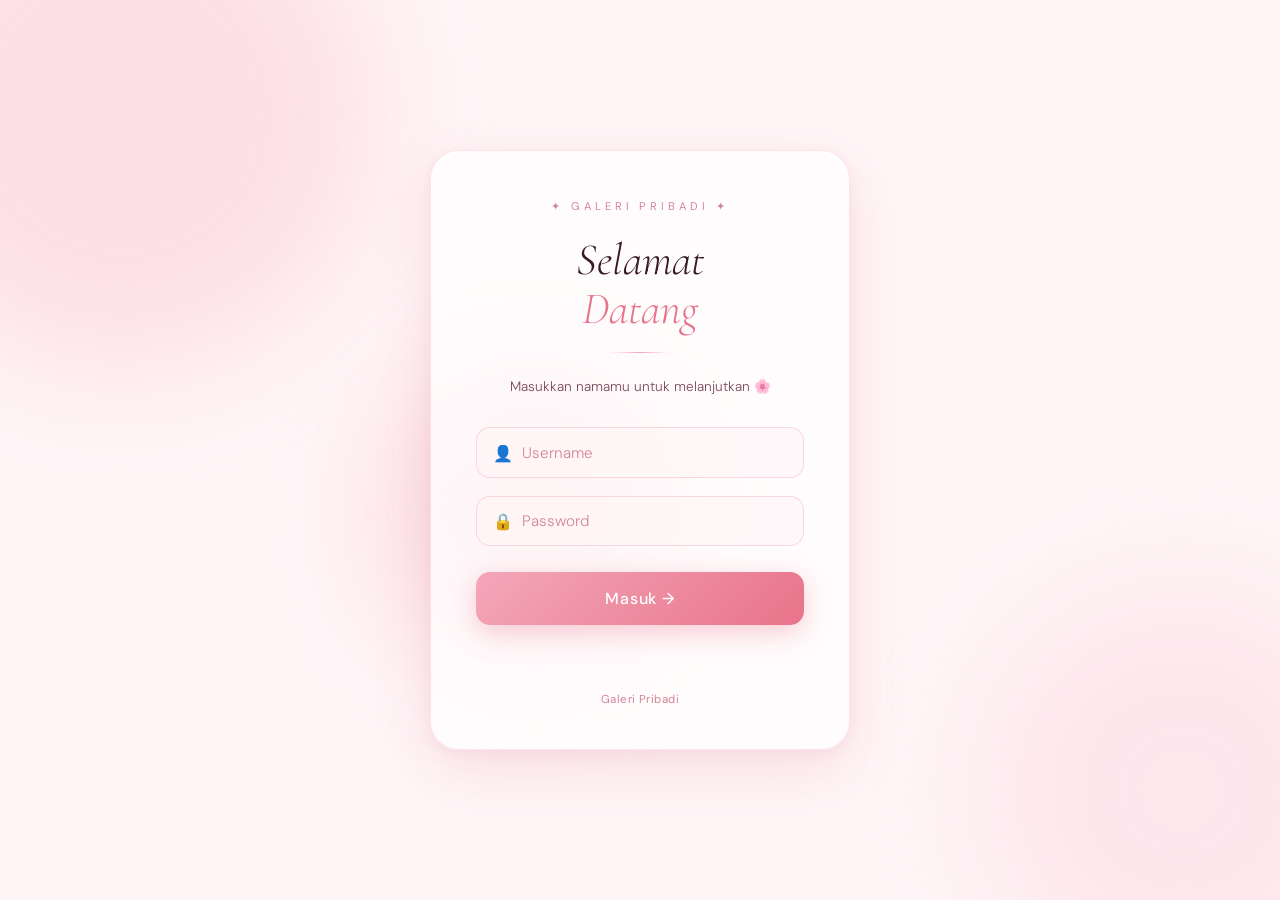
<file: index.html>
<!DOCTYPE html>
<html lang="id">
<head>
    <meta charset="UTF-8">
    <meta name="viewport" content="width=device-width, initial-scale=1.0">
    <title>Login · Galeri Aisha 💖</title>
    <link rel="preconnect" href="https://fonts.googleapis.com">
    <link href="https://fonts.googleapis.com/css2?family=Cormorant+Garamond:ital,wght@0,300;0,400;1,300;1,400&family=DM+Sans:wght@300;400;500&display=swap" rel="stylesheet">

    <style>
        :root {
            --blush:     #f4a7b9;
            --rose:      #e8738a;
            --deep-rose: #c94b6d;
            --petal:     #fce4ec;
            --cream:     #fff5f7;
            --dusty:     #d4849a;
            --text-dark: #3a1a24;
            --text-mid:  #7a4a58;
        }

        *, *::before, *::after { margin:0; padding:0; box-sizing:border-box; }

        body {
            font-family: 'DM Sans', sans-serif;
            background: var(--cream);
            height: 100vh;
            overflow: hidden;
            display: flex;
            align-items: center;
            justify-content: center;
        }

        /* ── Blobs ── */
        .blob { position: fixed; border-radius: 50%; filter: blur(60px); opacity: .45; pointer-events: none; }
        .blob-1 { width:500px; height:500px; background:#f9c5d1; top:-15%; left:-10%;  animation: drift1 8s  ease-in-out infinite alternate; }
        .blob-2 { width:400px; height:400px; background:#fad4de; bottom:-10%; right:-8%; animation: drift2 9s  ease-in-out infinite alternate; }
        .blob-3 { width:300px; height:300px; background:#f7b8c9; top:40%; left:30%;    animation: drift3 11s ease-in-out infinite alternate; }
        @keyframes drift1 { from{transform:translate(0,0)} to{transform:translate(30px,40px)} }
        @keyframes drift2 { from{transform:translate(0,0)} to{transform:translate(-25px,-35px)} }
        @keyframes drift3 { from{transform:translate(0,0)} to{transform:translate(20px,-20px)} }

        /* ── Falling petals ── */
        .petal-wrap { position:fixed; inset:0; overflow:hidden; pointer-events:none; z-index:0; }
        .fall-petal {
            position: absolute; width: 10px; height: 14px;
            background: radial-gradient(ellipse at 40% 30%, #f9c5d1, #e8738a88);
            border-radius: 50% 5% 50% 5%; opacity: 0;
            animation: fallDown linear infinite;
        }
        @keyframes fallDown {
            0%   { transform: translateY(-20px) rotate(0deg); opacity:.7; }
            100% { transform: translateY(110vh) rotate(360deg); opacity:0; }
        }

        /* ── Curtain ── */
        .curtain {
            position: fixed; inset:0; z-index: 200;
            background: linear-gradient(135deg, var(--rose), var(--deep-rose));
            transform: scaleY(1); transform-origin: top; pointer-events: none;
        }
        .curtain.opening { animation: curtainOpen .6s .05s cubic-bezier(.76,0,.24,1) forwards; }
        .curtain.closing { transform:scaleY(0); transform-origin:bottom; animation: curtainClose .55s cubic-bezier(.76,0,.24,1) forwards; }
        @keyframes curtainOpen  { from{transform:scaleY(1)} to{transform:scaleY(0)} }
        @keyframes curtainClose { from{transform:scaleY(0)} to{transform:scaleY(1)} }

        /* ── Card ── */
        .card {
            position: relative; z-index: 2;
            background: rgba(255,255,255,.72);
            backdrop-filter: blur(18px);
            border: 1px solid rgba(244,167,185,.3);
            border-radius: 28px;
            padding: 3rem 2.8rem 2.6rem;
            width: min(420px, 92vw);
            box-shadow: 0 20px 60px rgba(201,75,109,.12), 0 4px 16px rgba(201,75,109,.07);
            opacity: 0; transform: translateY(28px);
            animation: fadeUp .8s .25s forwards;
        }

        @keyframes fadeUp { to { opacity:1; transform:translateY(0); } }
        @keyframes fadeIn { to { opacity:1; } }

        .eyebrow {
            font-size: .7rem; letter-spacing: .35em; text-transform: uppercase;
            color: var(--dusty); text-align: center; margin-bottom: 1.4rem;
            opacity: 0; animation: fadeUp .7s .4s forwards;
        }

        .card-title {
            font-family: 'Cormorant Garamond', serif;
            font-size: 2.8rem; font-weight: 300; font-style: italic;
            color: var(--text-dark); text-align: center; line-height: 1.1;
            margin-bottom: .3rem;
            opacity: 0; animation: fadeUp .8s .5s forwards;
        }
        .card-title span { color: var(--rose); }

        .divider {
            width: 60px; height: 1px;
            background: linear-gradient(to right, transparent, var(--blush), transparent);
            margin: 1.1rem auto 1.6rem;
            opacity: 0; animation: fadeIn .6s .7s forwards;
        }

        .card-sub {
            font-size: .85rem; color: var(--text-mid); font-weight: 300;
            text-align: center; margin-bottom: 2rem;
            opacity: 0; animation: fadeUp .7s .75s forwards;
        }

        /* ── Form fields ── */
        .field {
            position: relative; margin-bottom: 1.1rem;
            opacity: 0; animation: fadeUp .6s forwards;
        }
        .field:nth-child(1){ animation-delay:.85s }
        .field:nth-child(2){ animation-delay:.95s }

        .field-icon {
            position: absolute; left: 1.1rem; top: 50%; transform: translateY(-50%);
            font-size: 1rem; pointer-events: none; user-select: none;
        }

        .field input {
            width: 100%;
            padding: .9rem 1.1rem .9rem 2.8rem;
            border: 1.5px solid rgba(244,167,185,.4);
            border-radius: 14px;
            background: rgba(255,245,247,.7);
            font-family: 'DM Sans', sans-serif;
            font-size: .95rem; color: var(--text-dark);
            outline: none;
            transition: border-color .22s, box-shadow .22s, background .22s;
        }
        .field input::placeholder { color: var(--dusty); font-weight: 300; }
        .field input:focus {
            border-color: var(--rose);
            background: white;
            box-shadow: 0 0 0 4px rgba(232,115,138,.12);
        }

        /* ── Login button ── */
        .login-btn {
            width: 100%; padding: 1rem;
            border: none; border-radius: 14px;
            background: linear-gradient(135deg, var(--blush), var(--rose));
            color: white; font-family: 'DM Sans', sans-serif;
            font-size: 1rem; font-weight: 500; letter-spacing: .05em;
            cursor: pointer;
            box-shadow: 0 8px 28px rgba(232,115,138,.35);
            transition: transform .22s, box-shadow .22s;
            margin-top: .5rem; position: relative; overflow: hidden;
            opacity: 0; animation: fadeUp .6s 1.05s forwards;
        }
        .login-btn::before {
            content:''; position:absolute; inset:0;
            background: linear-gradient(135deg, #fff3, transparent);
            opacity:0; transition:opacity .3s;
        }
        .login-btn:hover { transform:translateY(-2px); box-shadow:0 14px 36px rgba(232,115,138,.48); }
        .login-btn:hover::before { opacity:1; }
        .login-btn:active { transform:scale(.98); }

        /* ── Error message ── */
        .error-msg {
            min-height: 1.4rem; margin-top: 1rem;
            font-size: .82rem; color: var(--deep-rose);
            text-align: center; font-weight: 400;
            opacity: 0; transform: translateY(-4px);
            transition: opacity .3s, transform .3s;
        }
        .error-msg.show { opacity: 1; transform: translateY(0); }

        @keyframes shake {
            0%,100%{transform:translateX(0)}
            20%{transform:translateX(-6px)}
            40%{transform:translateX(6px)}
            60%{transform:translateX(-4px)}
            80%{transform:translateX(4px)}
        }
        .card.shake { animation: shake .4s ease; }

        .card-footer {
            margin-top: 1.8rem; text-align:center;
            font-size: .72rem; color: var(--dusty); letter-spacing:.04em;
            opacity: 0; animation: fadeIn .6s 1.2s forwards;
        }
    </style>
</head>
<body>

<div class="curtain" id="curtain"></div>

<div class="blob blob-1"></div>
<div class="blob blob-2"></div>
<div class="blob blob-3"></div>
<div class="petal-wrap" id="petalWrap"></div>

<div class="card" id="card">
    <p class="eyebrow">✦ galeri pribadi ✦</p>
    <h1 class="card-title">Selamat<br><span>Datang</span></h1>
    <div class="divider"></div>
    <p class="card-sub">Masukkan namamu untuk melanjutkan 🌸</p>

    <div class="field">
        <span class="field-icon">👤</span>
        <input type="text" id="username" placeholder="Username" autocomplete="off">
    </div>
    <div class="field">
        <span class="field-icon">🔒</span>
        <input type="password" id="password" placeholder="Password">
    </div>

    <button class="login-btn" id="loginBtn">Masuk →</button>

    <p class="error-msg" id="error"></p>

    <p class="card-footer">Galeri Pribadi </p>
</div>

<script>
    if (localStorage.getItem("login") === "true") window.location.href = "splash.html";

    window.addEventListener("DOMContentLoaded", () => {
        const curtain = document.getElementById("curtain");
        curtain.classList.add("opening");
        setTimeout(() => { curtain.style.display = "none"; }, 700);
    });

    // Falling petals
    const petalWrap = document.getElementById("petalWrap");
    for (let i = 0; i < 20; i++) {
        const p = document.createElement("div"); p.className = "fall-petal";
        p.style.left = Math.random() * 100 + "vw";
        p.style.width  = (8  + Math.random() * 8)  + "px";
        p.style.height = (10 + Math.random() * 10) + "px";
        p.style.animationDuration = (6 + Math.random() * 8) + "s";
        p.style.animationDelay   = (Math.random() * 6) + "s";
        petalWrap.appendChild(p);
    }

    function login() {
        const username = document.getElementById("username").value.trim();
        const password = document.getElementById("password").value.trim();
        const errorEl  = document.getElementById("error");
        const card     = document.getElementById("card");

        if (username === "aisha" && password === "kicaumania") {
            errorEl.classList.remove("show");
            const curtain = document.getElementById("curtain");
            curtain.style.display = "block";
            curtain.classList.add("closing");
            setTimeout(() => {
                localStorage.setItem("login", "true");
                window.location.href = "splash.html";
            }, 540);
        } else {
            errorEl.textContent = "Username atau password salah 💔";
            errorEl.classList.add("show");
            card.classList.remove("shake");
            void card.offsetWidth;
            card.classList.add("shake");
            setTimeout(() => card.classList.remove("shake"), 450);
        }
    }

    document.getElementById("username").addEventListener("keydown", e => { if (e.key === "Enter") document.getElementById("password").focus(); });
    document.getElementById("password").addEventListener("keydown", e => { if (e.key === "Enter") login(); });
    document.getElementById("loginBtn").addEventListener("click", login);
</script>
</body>
</html>
</file>
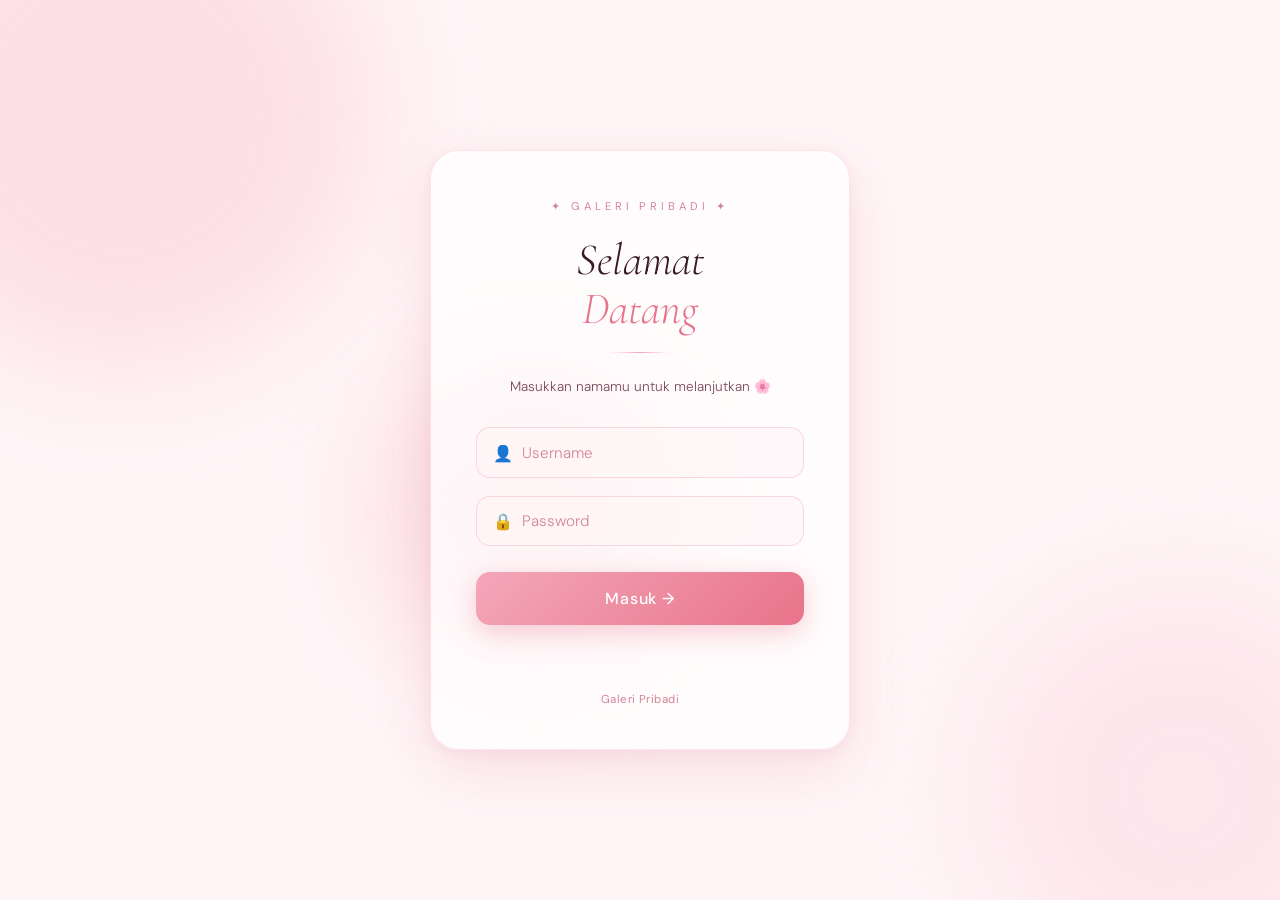
<file: dashboard.html>
<!DOCTYPE html>
<html lang="id">
<head>
    <meta charset="UTF-8">
    <meta name="viewport" content="width=device-width, initial-scale=1.0">
    <title>Galeri Aisha 💖</title>
    <link rel="preconnect" href="https://fonts.googleapis.com">
    <link href="https://fonts.googleapis.com/css2?family=Cormorant+Garamond:ital,wght@0,300;0,400;1,300;1,400&family=DM+Sans:wght@300;400;500&display=swap" rel="stylesheet">

    <style>
        :root {
            --blush:     #f4a7b9;
            --rose:      #e8738a;
            --deep-rose: #c94b6d;
            --petal:     #fce4ec;
            --cream:     #fff5f7;
            --dusty:     #d4849a;
            --text-dark: #3a1a24;
            --text-mid:  #7a4a58;
        }

        *, *::before, *::after { margin:0; padding:0; box-sizing:border-box; }

        body {
            font-family: 'DM Sans', sans-serif;
            background: var(--cream);
            overflow: hidden;
            height: 100vh;
            cursor: none;
            display: flex;
            flex-direction: column;
        }

        /* Cursor */
        .cursor {
            position: fixed; width: 12px; height: 12px;
            background: var(--rose); border-radius: 50%;
            pointer-events: none; z-index: 9999;
            transform: translate(-50%, -50%);
            transition: transform .15s ease, background .2s;
            mix-blend-mode: multiply;
        }
        .cursor-ring {
            position: fixed; width: 36px; height: 36px;
            border: 1.5px solid var(--blush); border-radius: 50%;
            pointer-events: none; z-index: 9998;
            transform: translate(-50%, -50%);
            transition: transform .35s ease, width .3s, height .3s, border-color .2s;
        }

        /* Curtain */
        .curtain {
            position: fixed; inset:0; z-index: 200;
            background: linear-gradient(135deg, var(--rose), var(--deep-rose));
            transform: scaleY(1); transform-origin: top; pointer-events: none;
        }
        .curtain.opening { animation: curtainOpen .55s .1s cubic-bezier(.76,0,.24,1) forwards; }
        .curtain.closing { transform: scaleY(0); transform-origin: bottom; animation: curtainClose .55s cubic-bezier(.76,0,.24,1) forwards; }
        @keyframes curtainOpen  { from{transform:scaleY(1)} to{transform:scaleY(0)} }
        @keyframes curtainClose { from{transform:scaleY(0)} to{transform:scaleY(1)} }

        /* Nav */
        .nav {
            display: flex; align-items: center; justify-content: space-between;
            padding: 1.4rem 2.5rem;
            background: rgba(255,245,247,.85); backdrop-filter: blur(12px);
            border-bottom: 1px solid #f4c2ce44; z-index: 10;
            flex-shrink: 0;
        }
        .nav-logo {
            font-family:'Cormorant Garamond',serif;
            font-size:1.6rem; font-style:italic; font-weight:300; color:var(--text-dark);
        }
        .nav-logo span { color: var(--rose); }
        .nav-actions { display:flex; gap:.75rem; align-items:center; }
        .logout-btn {
            padding:.55rem 1.4rem; border-radius:100px; border:none;
            background:linear-gradient(135deg,var(--blush),var(--rose));
            color:white; font-size:.85rem; cursor:none;
            transition:all .2s; font-family:'DM Sans',sans-serif;
            box-shadow:0 3px 12px rgba(232,115,138,.3);
        }
        .logout-btn:hover { transform:translateY(-1px); box-shadow:0 6px 18px rgba(232,115,138,.45); }

        /* Gallery body */
        .gallery-body {
            flex: 1; overflow-y: auto;
            padding: 2.5rem 2.5rem 3rem; background: var(--cream);
        }
        .gallery-body::-webkit-scrollbar { width:6px; }
        .gallery-body::-webkit-scrollbar-track { background:transparent; }
        .gallery-body::-webkit-scrollbar-thumb { background:var(--blush); border-radius:3px; }

        .gallery-header {
            margin-bottom:2.5rem; opacity:0; transform:translateY(20px);
            animation:fadeUp .7s .15s forwards;
        }
        .gallery-header h2 {
            font-family:'Cormorant Garamond',serif;
            font-size:clamp(2rem,4vw,3rem); font-weight:300; font-style:italic; color:var(--text-dark);
        }
        .gallery-header p { color:var(--text-mid); font-size:.9rem; margin-top:.4rem; font-weight:300; }
        .header-line { width:60px; height:2px; background:linear-gradient(to right,var(--rose),var(--blush)); border-radius:2px; margin-top:.8rem; }

        /* Album grid */
        .album-grid { display:grid; grid-template-columns:repeat(auto-fill,minmax(250px,1fr)); gap:1.4rem; }

        .album-card {
            border-radius:18px; overflow:hidden; background:white;
            box-shadow:0 4px 20px rgba(201,75,109,.08);
            cursor:none;
            transition:transform .3s ease, box-shadow .3s ease;
            opacity:0; transform:translateY(24px); animation:fadeUp .6s forwards;
        }
        .album-card:hover { transform:translateY(-6px) scale(1.02); box-shadow:0 16px 40px rgba(201,75,109,.18); }
        .album-card:active { transform:scale(.98); }

        .album-thumb {
            width:100%; aspect-ratio:4/3;
            display:flex; align-items:center; justify-content:center;
            font-size:3.5rem; position:relative; overflow:hidden;
        }
        .album-thumb::after { content:''; position:absolute; inset:0; background:linear-gradient(to bottom,transparent 40%,rgba(0,0,0,.08)); }

        .album-thumb-overlay {
            position:absolute; inset:0; z-index:2;
            display:flex; align-items:center; justify-content:center;
            background:rgba(232,115,138,0); transition:background .3s;
        }
        .album-card:hover .album-thumb-overlay { background:rgba(232,115,138,.18); }
        .album-thumb-overlay span {
            font-size:.85rem; font-family:'DM Sans',sans-serif; font-weight:500;
            color:white; letter-spacing:.08em; text-transform:uppercase;
            opacity:0; transform:translateY(6px); transition:opacity .3s, transform .3s;
            text-shadow:0 1px 8px rgba(0,0,0,.2);
        }
        .album-card:hover .album-thumb-overlay span { opacity:1; transform:translateY(0); }

        .album-info { padding:1.1rem 1.3rem 1.3rem; }
        .album-info h3 { font-family:'Cormorant Garamond',serif; font-size:1.25rem; font-weight:400; color:var(--text-dark); margin-bottom:.2rem; }
        .album-info p  { font-size:.78rem; color:var(--dusty); font-weight:400; }

        .album-card:nth-child(1){ animation-delay:.1s }
        .album-card:nth-child(2){ animation-delay:.2s }

        .bg-1 { background:linear-gradient(135deg,#fce4ec,#f8bbd9); }
        .bg-2 { background:linear-gradient(135deg,#f3e5f5,#e1bee7); }

        /* Footer */
        .gallery-footer {
            padding:.9rem 2.5rem;
            background:rgba(255,245,247,.85); backdrop-filter:blur(12px);
            border-top:1px solid #f4c2ce44;
            font-size:.75rem; color:var(--dusty); letter-spacing:.05em; text-align:center;
            flex-shrink: 0;
        }

        @keyframes fadeUp { to { opacity:1; transform:translateY(0) scale(1); } }

        @media (max-width:540px) {
            .nav { padding:1rem 1.2rem; }
            .gallery-body { padding:1.5rem 1.2rem 2rem; }
            .album-grid { grid-template-columns:1fr 1fr; gap:.9rem; }
        }
    </style>
</head>
<body>

<div class="cursor" id="cursor"></div>
<div class="cursor-ring" id="cursorRing"></div>
<div class="curtain" id="curtain"></div>

<nav class="nav">
    <div class="nav-logo">Galeri <span>Aisha</span></div>
    <div class="nav-actions">
        <button class="logout-btn" id="logoutBtn">Keluar ↗</button>
    </div>
</nav>

<div class="gallery-body">
    <div class="gallery-header">
        <h2>Koleksi Album</h2>
        <p>2 album tersimpan · terakhir diperbarui 6 Juni 2026</p>
        <div class="header-line"></div>
    </div>

    <div class="album-grid">
        <div class="album-card" id="card-graduation">
            <div class="album-thumb bg-1">
                📸
                <div class="album-thumb-overlay"><span>Buka Album</span></div>
            </div>
            <div class="album-info">
                <h3>Graduation</h3>
                <p>4 foto · 22 April 2026</p>
            </div>
        </div>
        <div class="album-card" id="card-photobox">
            <div class="album-thumb bg-2">
                🌸
                <div class="album-thumb-overlay"><span>Buka Album</span></div>
            </div>
            <div class="album-info">
                <h3>Photobox</h3>
                <p>6 foto · 6 Juni 2026</p>
            </div>
        </div>
        <div class="album-card" id="card-roblox">
            <div class="album-thumb bg-2">
                🎮
                <div class="album-thumb-overlay"><span>Buka Album</span></div>
            </div>
            <div class="album-info">
                <h3>Roblox</h3>
                <p>6 foto · 6 Juni 2026</p>
            </div>
        </div>
    </div>
</div>

<footer class="gallery-footer">
    Galeri Pribadi
</footer>

<script>
    // Auth check
    if (localStorage.getItem("login") !== "true") window.location.href = "index.html";

    // Custom cursor
    const cursor = document.getElementById("cursor");
    const ring   = document.getElementById("cursorRing");
    let mx=0, my=0, rx=0, ry=0;

    document.addEventListener("mousemove", e => {
        mx = e.clientX; my = e.clientY;
        cursor.style.left = mx + "px"; cursor.style.top = my + "px";
    });
    (function loop() {
        rx += (mx - rx) * .12; ry += (my - ry) * .12;
        ring.style.left = rx + "px"; ring.style.top = ry + "px";
        requestAnimationFrame(loop);
    })();

    document.querySelectorAll("button, .album-card").forEach(el => {
        el.addEventListener("mouseenter", () => { ring.style.width="52px"; ring.style.height="52px"; ring.style.borderColor="var(--rose)"; });
        el.addEventListener("mouseleave", () => { ring.style.width="36px"; ring.style.height="36px"; ring.style.borderColor="var(--blush)"; });
    });

    // Curtain open on page load (datang dari splash)
    window.addEventListener("DOMContentLoaded", () => {
        const curtain = document.getElementById("curtain");
        curtain.classList.add("opening");
        setTimeout(() => {
            curtain.style.display = "none";
        }, 700);
    });

    // Navigasi ke album dengan curtain
    function goTo(url) {
        const curtain = document.getElementById("curtain");
        curtain.style.display = "block";
        curtain.classList.add("closing");
        setTimeout(() => { window.location.href = url; }, 540);
    }

    // Album cards
    document.getElementById("card-graduation").addEventListener("click", () => goTo("graduation.html"));
    document.getElementById("card-photobox").addEventListener("click",   () => goTo("photobox.html"));
    document.getElementById("card-roblox").addEventListener("click",   () => goTo("roblox.html"));

    // Logout dengan curtain
    document.getElementById("logoutBtn").addEventListener("click", () => {
        const curtain = document.getElementById("curtain");
        curtain.style.display = "block";
        curtain.classList.add("closing");
        setTimeout(() => {
            localStorage.removeItem("login");
            window.location.href = "index.html";
        }, 540);
    });
</script>
</body>
</html>
</file>
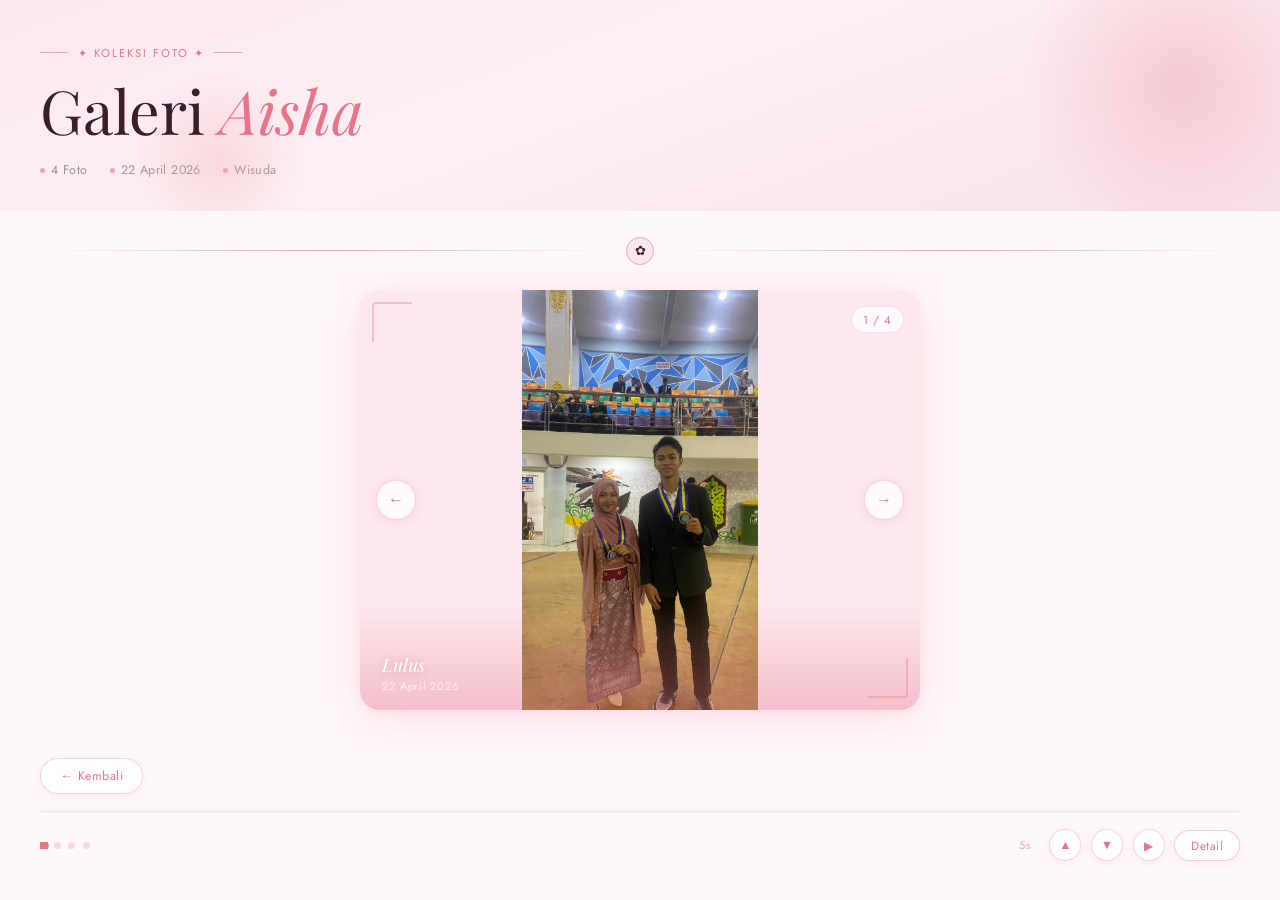
<file: graduation.html>
<!DOCTYPE html>
<html lang="id">

<head>
    <meta charset="UTF-8">
    <meta name="viewport" content="width=device-width, initial-scale=1.0">
    <title>Galeri Aisha</title>
    <link
        href="https://fonts.googleapis.com/css2?family=Playfair+Display:ital,wght@0,400;0,500;1,400;1,500&family=Jost:wght@300;400;500&display=swap"
        rel="stylesheet">
    <style>
        :root {
            --rose: #e8738a;
            --rose-lt: #f2a4b4;
            --blush: #fce8ed;
            --petal: #fdf2f5;
            --cream: #fff8fa;
            --mauve: #c9697e;
            --soft: rgba(232, 115, 138, .12);
            --ink: #3a1f27;
            --muted: rgba(58, 31, 39, .45);
        }

        * {
            margin: 0;
            padding: 0;
            box-sizing: border-box;
        }

        body {
            background: var(--cream);
            font-family: 'Jost', sans-serif;
            color: var(--ink);
            min-height: 100vh;
            overflow-x: hidden;
        }

        /* ── HERO HEADER — full width ── */
        .hero {
            position: relative;
            background: linear-gradient(160deg, #fce8ed 0%, #fdf0f3 45%, #f9e0e8 100%);
            padding: 2.8rem 2.5rem 2rem;
            overflow: hidden;
        }

        .hero::before {
            content: '';
            position: absolute;
            width: 320px;
            height: 320px;
            border-radius: 50%;
            background: radial-gradient(circle, rgba(232, 115, 138, .25) 0%, transparent 70%);
            top: -80px;
            right: -60px;
            pointer-events: none;
        }

        .hero::after {
            content: '';
            position: absolute;
            width: 180px;
            height: 180px;
            border-radius: 50%;
            background: radial-gradient(circle, rgba(242, 164, 180, .3) 0%, transparent 70%);
            bottom: -40px;
            left: 10%;
            pointer-events: none;
        }

        .hero-eyebrow {
            display: flex;
            align-items: center;
            gap: .6rem;
            font-size: .7rem;
            letter-spacing: .18em;
            text-transform: uppercase;
            color: var(--rose);
            margin-bottom: 1rem;
        }

        .hero-eyebrow::before,
        .hero-eyebrow::after {
            content: '';
            height: 1px;
            width: 28px;
            background: var(--rose-lt);
        }

        .hero-title {
            font-family: 'Playfair Display', serif;
            font-size: clamp(2.4rem, 6vw, 3.8rem);
            font-weight: 400;
            line-height: 1.1;
            color: var(--ink);
            position: relative;
            z-index: 1;
        }

        .hero-title em {
            font-style: italic;
            color: var(--rose);
        }

        .hero-meta {
            display: flex;
            gap: 1.4rem;
            margin-top: 1.1rem;
            flex-wrap: wrap;
        }

        .hero-meta-item {
            display: flex;
            align-items: center;
            gap: .38rem;
            font-size: .78rem;
            color: var(--muted);
            letter-spacing: .03em;
        }

        .hero-meta-item .dot {
            width: 5px;
            height: 5px;
            border-radius: 50%;
            background: var(--rose-lt);
            flex-shrink: 0;
        }

        /* ── DIVIDER — full width ── */
        .divider {
            display: flex;
            align-items: center;
            gap: .8rem;
            padding: 0 2.5rem;
            margin: 1.6rem 0 0;
        }

        .divider-line {
            flex: 1;
            height: 1px;
            background: linear-gradient(to right, transparent, var(--rose-lt), transparent);
        }

        .divider-icon {
            width: 28px;
            height: 28px;
            background: var(--blush);
            border-radius: 50%;
            border: 1px solid var(--rose-lt);
            display: flex;
            align-items: center;
            justify-content: center;
            font-size: .8rem;
        }

        /* ── GALLERY WRAP — full width, foto di tengah & dibatasi ── */
        .gallery-wrap {
            padding: 1.6rem 2.5rem 2rem;
            display: flex;
            justify-content: center;
        }

        /* kontainer foto: max 560px di desktop, full di HP */
        .gallery-inner {
            width: 100%;
            max-width: 560px;
            position: relative;
        }

        .slideshow {
            position: relative;
            border-radius: 20px;
            overflow: hidden;
            box-shadow: 0 8px 40px rgba(232, 115, 138, .18), 0 2px 8px rgba(232, 115, 138, .1);
            background: var(--blush);
            aspect-ratio: 4/3;
            max-height: 60vh;
            /* tidak lebih tinggi dari 60% tinggi layar */
            cursor: grab;
            user-select: none;
        }

        .slideshow.dragging {
            cursor: grabbing;
        }

        .slides-track {
            display: flex;
            height: 100%;
            transition: transform .52s cubic-bezier(.77, 0, .18, 1);
        }

        .slides-track.no-transition {
            transition: none;
        }

        .slide {
            flex-shrink: 0;
            width: 100%;
            height: 100%;
            display: flex;
            align-items: center;
            justify-content: center;
            position: relative;
        }

        .slide img {
            width: 100%;
            height: 100%;
            object-fit: contain;
            pointer-events: none;
            display: block;
            border-radius: 4px;
        }

        .slide-ornament {
            position: absolute;
            width: 40px;
            height: 40px;
            pointer-events: none;
            opacity: .35;
        }

        .slide-ornament.tl {
            top: 12px;
            left: 12px;
            border-top: 2px solid var(--rose);
            border-left: 2px solid var(--rose);
            border-radius: 4px 0 0 0;
        }

        .slide-ornament.br {
            bottom: 12px;
            right: 12px;
            border-bottom: 2px solid var(--rose);
            border-right: 2px solid var(--rose);
            border-radius: 0 0 4px 0;
        }

        .arrow {
            position: absolute;
            top: 50%;
            transform: translateY(-50%);
            background: rgba(255, 255, 255, .82);
            border: 1px solid rgba(232, 115, 138, .3);
            color: var(--rose);
            width: 40px;
            height: 40px;
            border-radius: 50%;
            font-size: 1rem;
            cursor: pointer;
            display: flex;
            align-items: center;
            justify-content: center;
            transition: background .2s, box-shadow .2s, transform .2s;
            z-index: 10;
            box-shadow: 0 2px 12px rgba(232, 115, 138, .15);
            backdrop-filter: blur(6px);
        }

        .arrow:hover {
            background: rgba(255, 255, 255, .97);
            box-shadow: 0 4px 20px rgba(232, 115, 138, .28);
            transform: translateY(-50%) scale(1.08);
        }

        .arrow-prev {
            left: 1rem;
        }

        .arrow-next {
            right: 1rem;
        }

        .counter {
            position: absolute;
            top: 1rem;
            right: 1rem;
            background: rgba(255, 255, 255, .75);
            border: 1px solid rgba(232, 115, 138, .2);
            backdrop-filter: blur(8px);
            padding: .28rem .7rem;
            border-radius: 100px;
            font-size: .72rem;
            color: var(--rose);
            letter-spacing: .08em;
            z-index: 10;
        }

        .caption {
            position: absolute;
            bottom: 0;
            left: 0;
            right: 0;
            padding: 3rem 1.4rem 1rem;
            background: linear-gradient(to top, rgba(232, 115, 138, .35) 0%, transparent 100%);
            pointer-events: none;
            z-index: 10;
        }

        .caption-title {
            font-family: 'Playfair Display', serif;
            font-style: italic;
            font-size: 1.15rem;
            font-weight: 400;
            color: #fff;
            text-shadow: 0 1px 8px rgba(180, 60, 80, .3);
        }

        .caption-sub {
            font-size: .7rem;
            color: rgba(255, 255, 255, .75);
            margin-top: .1rem;
            letter-spacing: .07em;
        }

        /* ── PROGRESS — full width ── */
        .progress {
            height: 3px;
            background: rgba(232, 115, 138, .12);
            overflow: hidden;
            margin: 0 2.5rem;
            border-radius: 100px;
        }

        .progress-fill {
            height: 100%;
            width: 0%;
            background: linear-gradient(to right, var(--rose-lt), var(--rose));
            border-radius: 100px;
        }

        /* ── BOTTOM BAR — full width ── */
        .bottom-bar {
            display: flex;
            align-items: center;
            gap: .6rem;
            padding: 1rem 2.5rem 1.4rem;
        }

        .dots {
            display: flex;
            gap: .45rem;
            align-items: center;
            flex: 1;
            overflow-x: auto;
            scrollbar-width: none;
        }

        .dots::-webkit-scrollbar {
            display: none;
        }

        .dot {
            flex-shrink: 0;
            width: 7px;
            height: 7px;
            border-radius: 50%;
            background: rgba(232, 115, 138, .25);
            cursor: pointer;
            transition: background .25s, transform .25s;
        }

        .dot.active {
            background: var(--rose);
            transform: scale(1.5);
        }

        .ctrl-btn {
            flex-shrink: 0;
            background: white;
            border: 1px solid rgba(232, 115, 138, .3);
            color: var(--rose);
            width: 32px;
            height: 32px;
            border-radius: 50%;
            font-size: .78rem;
            cursor: pointer;
            display: flex;
            align-items: center;
            justify-content: center;
            transition: background .2s, border-color .2s, box-shadow .2s;
            box-shadow: 0 2px 8px rgba(232, 115, 138, .1);
        }

        .ctrl-btn:hover {
            background: var(--blush);
            border-color: var(--rose);
            box-shadow: 0 3px 14px rgba(232, 115, 138, .22);
        }

        .ctrl-btn.on {
            background: var(--rose);
            color: white;
            border-color: var(--rose);
        }

        .speed-label {
            font-size: .7rem;
            color: var(--rose-lt);
            letter-spacing: .04em;
            flex-shrink: 0;
            min-width: 1.8rem;
            text-align: center;
        }

        .detail-btn {
            flex-shrink: 0;
            background: white;
            border: 1px solid rgba(232, 115, 138, .35);
            color: var(--rose);
            padding: .38rem 1rem;
            border-radius: 100px;
            font-family: 'Jost', sans-serif;
            font-size: .74rem;
            letter-spacing: .04em;
            cursor: pointer;
            transition: background .2s, box-shadow .2s;
            box-shadow: 0 2px 8px rgba(232, 115, 138, .1);
        }

        .detail-btn:hover {
            background: var(--blush);
            box-shadow: 0 4px 16px rgba(232, 115, 138, .2);
        }

        /* ── DETAIL PANEL ── */
        .detail-panel {
            position: fixed;
            bottom: -100%;
            left: 0;
            right: 0;
            background: var(--cream);
            border-top: 1px solid rgba(232, 115, 138, .2);
            border-radius: 22px 22px 0 0;
            padding: 1.6rem 2rem 2rem;
            z-index: 100;
            transition: bottom .38s cubic-bezier(.77, 0, .18, 1);
            max-height: 62vh;
            overflow-y: auto;
            box-shadow: 0 -8px 40px rgba(232, 115, 138, .15);
        }

        .detail-panel.open {
            bottom: 0;
        }

        .panel-handle {
            width: 38px;
            height: 4px;
            background: rgba(232, 115, 138, .25);
            border-radius: 2px;
            margin: 0 auto 1.4rem;
        }

        .panel-img-name {
            font-family: 'Playfair Display', serif;
            font-style: italic;
            font-size: 1.5rem;
            font-weight: 400;
            color: var(--ink);
            margin-bottom: .25rem;
        }

        .panel-row {
            display: flex;
            gap: .5rem;
            flex-wrap: wrap;
            margin-top: .85rem;
        }

        .panel-tag {
            padding: .3rem .8rem;
            background: var(--blush);
            border: 1px solid rgba(232, 115, 138, .2);
            border-radius: 8px;
            font-size: .75rem;
            color: var(--muted);
        }

        .panel-tag span {
            color: var(--ink);
        }

        .panel-note {
            margin-top: 1rem;
            width: 100%;
            background: white;
            border: 1px solid rgba(232, 115, 138, .25);
            border-radius: 12px;
            padding: .75rem 1rem;
            color: var(--ink);
            font-family: 'Jost', sans-serif;
            font-size: .84rem;
            resize: vertical;
            min-height: 70px;
            outline: none;
            transition: border-color .2s;
        }

        .panel-note:focus {
            border-color: var(--rose);
        }

        .panel-note::placeholder {
            color: var(--rose-lt);
        }

        .panel-close {
            position: absolute;
            top: 1.1rem;
            right: 1.4rem;
            background: var(--blush);
            border: 1px solid rgba(232, 115, 138, .2);
            color: var(--rose);
            width: 28px;
            height: 28px;
            border-radius: 50%;
            font-size: .9rem;
            cursor: pointer;
            display: flex;
            align-items: center;
            justify-content: center;
        }

        .overlay {
            display: none;
            position: fixed;
            inset: 0;
            z-index: 99;
            background: rgba(58, 31, 39, .28);
            backdrop-filter: blur(2px);
        }

        .overlay.show {
            display: block;
        }

        @keyframes fadeUp {
            from {
                opacity: 0;
                transform: translateY(18px)
            }

            to {
                opacity: 1;
                transform: translateY(0)
            }
        }

        .hero {
            animation: fadeUp .55s ease both;
        }

        .gallery-wrap {
            animation: fadeUp .65s .1s ease both;
        }
    </style>
</head>

<body>

    <script>
        const PHOTOS = [
            {
                src: "graduation/foto1.jpeg",
                caption: "Lulus",
                date: "22 April 2026",
                desc: "Foto kelulusan."
            },
            {
                src: "graduation/foto2.jpeg",
                caption: "Lulus",
                date: "22 April 2026",
                desc: "Foto kelulusan."
            },
            {
                src: "graduation/foto3.jpeg",
                caption: "Lulus",
                date: "22 April 2026",
                desc: "Foto kelulusan."
            },
            {
                src: "graduation/foto4.jpeg",
                caption: "Lulus",
                date: "22 April 2026",
                desc: "Foto kelulusan."
            },

        ];
        const AUTOPLAY_SPEEDS = [3, 5, 8];
    </script>

    <!-- HERO: full width -->
    <div class="hero">
        <div class="hero-eyebrow">✦ Koleksi Foto ✦</div>
        <h1 class="hero-title">Galeri <em>Aisha</em></h1>
        <div class="hero-meta">
            <div class="hero-meta-item"><span class="dot"></span> 4 Foto</div>
            <div class="hero-meta-item"><span class="dot"></span> 22 April 2026</div>
            <div class="hero-meta-item"><span class="dot"></span> Wisuda</div>
        </div>

    </div>


    <!-- DIVIDER: full width -->
    <div class="divider">
        <div class="divider-line"></div>
        <div class="divider-icon">✿</div>
        <div class="divider-line"></div>
    </div>

    <!-- GALLERY: full width, foto di-center & dibatasi max-width -->
    <div class="gallery-wrap">
        <div class="gallery-inner">
            <div class="slideshow" id="slideshow">
                <div class="slides-track" id="track"></div>
                <div class="slide-ornament tl"></div>
                <div class="slide-ornament br"></div>
                <button class="arrow arrow-prev" onclick="go(-1)">&#8592;</button>
                <button class="arrow arrow-next" onclick="go(1)">&#8594;</button>
                <div class="counter" id="counter"></div>
                <div class="caption" id="caption"></div>
            </div>
        </div>
    </div>
    <div style="padding: 1rem 2.5rem; display: flex; align-items: center;">
        <a href="dashboard.html" style="
        display: inline-flex;
        align-items: center;
        gap: 0.5rem;
        background: white;
        border: 1px solid rgba(232, 115, 138, .3);
        color: var(--rose);
        padding: 0.5rem 1.2rem;
        border-radius: 100px;
        font-family: 'Jost', sans-serif;
        font-size: 0.78rem;
        letter-spacing: 0.04em;
        cursor: pointer;
        text-decoration: none;
        transition: background 0.2s, box-shadow 0.2s;
        box-shadow: 0 2px 8px rgba(232, 115, 138, .1);
    " onmouseover="this.style.background='var(--blush)'; this.style.boxShadow='0 4px 16px rgba(232, 115, 138, .2)';"
            onmouseout="this.style.background='white'; this.style.boxShadow='0 2px 8px rgba(232, 115, 138, .1)';">
            ← Kembali
        </a>
    </div>

    <!-- PROGRESS: full width -->
    <div class="progress">
        <div class="progress-fill" id="pfill"></div>
    </div>

    <!-- BOTTOM BAR: full width -->
    <div class="bottom-bar">
        <div class="dots" id="dots"></div>
        <span class="speed-label" id="speedLbl"></span>
        <button class="ctrl-btn" id="fasterBtn" onclick="changeSpeed(-1)" title="Lebih cepat">▲</button>
        <button class="ctrl-btn" id="slowerBtn" onclick="changeSpeed(1)" title="Lebih lambat">▼</button>
        <button class="ctrl-btn" id="playBtn" onclick="togglePlay()" title="Autoplay">▶</button>
        <button class="detail-btn" onclick="togglePanel()">Detail</button>
    </div>

    <!-- DETAIL PANEL -->
    <div class="overlay" id="overlay" onclick="closePanel()"></div>
    <div class="detail-panel" id="panel">
        <div class="panel-handle"></div>
        <button class="panel-close" onclick="closePanel()">✕</button>
        <div class="panel-img-name" id="pName"></div>
        <div class="panel-row" id="pTags"></div>
        <textarea class="panel-note" id="pNote" placeholder="Catatan untuk foto ini…"></textarea>
    </div>

    <script>
        let cur = 0, playing = false, speedIdx = 1, progAnimId = null, progStart = null;
        const notes = PHOTOS.map(() => '');
        const track = document.getElementById('track');
        const dotsEl = document.getElementById('dots');
        const counterEl = document.getElementById('counter');
        const captionEl = document.getElementById('caption');
        const pfill = document.getElementById('pfill');
        const playBtn = document.getElementById('playBtn');
        const speedLbl = document.getElementById('speedLbl');
        const panel = document.getElementById('panel');
        const overlay = document.getElementById('overlay');
        const slideshow = document.getElementById('slideshow');

        PHOTOS.forEach((p, i) => {
            const slide = document.createElement('div');
            slide.className = 'slide';
            const img = document.createElement('img');
            img.src = p.src; img.alt = p.caption;
            slide.appendChild(img);
            track.appendChild(slide);
            const dot = document.createElement('div');
            dot.className = 'dot';
            dot.onclick = () => goTo(i);
            dotsEl.appendChild(dot);
        });

        speedLbl.textContent = AUTOPLAY_SPEEDS[speedIdx] + 's';

        function goTo(idx) {
            cur = ((idx % PHOTOS.length) + PHOTOS.length) % PHOTOS.length;
            track.style.transform = `translateX(-${cur * 100}%)`;
            dotsEl.querySelectorAll('.dot').forEach((d, i) => d.classList.toggle('active', i === cur));
            counterEl.textContent = `${cur + 1} / ${PHOTOS.length}`;
            const p = PHOTOS[cur];
            captionEl.innerHTML = `<div class="caption-title">${p.caption}</div><div class="caption-sub">${p.date}</div>`;
            resetProgress();
        }
        function go(dir) { goTo(cur + dir); if (playing) animateProgress(); }

        let dragX = null;
        slideshow.addEventListener('pointerdown', e => { dragX = e.clientX; slideshow.classList.add('dragging'); });
        slideshow.addEventListener('pointermove', e => {
            if (dragX === null) return;
            track.classList.add('no-transition');
            track.style.transform = `translateX(${-(cur * slideshow.offsetWidth) - (e.clientX - dragX)}px)`;
        });
        slideshow.addEventListener('pointerup', e => {
            if (dragX === null) return;
            const dx = e.clientX - dragX;
            track.classList.remove('no-transition');
            slideshow.classList.remove('dragging');
            if (Math.abs(dx) > 60) go(dx < 0 ? 1 : -1); else goTo(cur);
            dragX = null;
        });
        slideshow.addEventListener('pointercancel', () => { track.classList.remove('no-transition'); slideshow.classList.remove('dragging'); goTo(cur); dragX = null; });

        document.addEventListener('keydown', e => {
            if (panel.classList.contains('open')) return;
            if (e.key === 'ArrowLeft') go(-1);
            if (e.key === 'ArrowRight') go(1);
            if (e.key === ' ') { e.preventDefault(); togglePlay(); }
        });

        function resetProgress() { if (progAnimId) cancelAnimationFrame(progAnimId); pfill.style.width = '0%'; }
        function animateProgress() {
            if (progAnimId) cancelAnimationFrame(progAnimId);
            const dur = AUTOPLAY_SPEEDS[speedIdx] * 1000;
            progStart = performance.now();
            function step(now) { const pct = Math.min((now - progStart) / dur * 100, 100); pfill.style.width = pct + '%'; if (pct < 100) progAnimId = requestAnimationFrame(step); else go(1); }
            progAnimId = requestAnimationFrame(step);
        }
        function togglePlay() { playing = !playing; playBtn.classList.toggle('on', playing); playBtn.textContent = playing ? '⏸' : '▶'; if (playing) animateProgress(); else resetProgress(); }
        function changeSpeed(dir) { speedIdx = Math.max(0, Math.min(AUTOPLAY_SPEEDS.length - 1, speedIdx + dir)); speedLbl.textContent = AUTOPLAY_SPEEDS[speedIdx] + 's'; if (playing) { resetProgress(); animateProgress(); } }

        function togglePanel() { panel.classList.contains('open') ? closePanel() : openPanel(); }
        function openPanel() {
            const p = PHOTOS[cur];
            document.getElementById('pName').textContent = p.caption;
            document.getElementById('pTags').innerHTML =
                `<div class="panel-tag">Tanggal: <span>${p.date}</span></div>
       <div class="panel-tag">No.: <span>${cur + 1} / ${PHOTOS.length}</span></div>
       <div class="panel-tag">File: <span>${p.src}</span></div>
       ${p.desc ? `<div class="panel-tag" style="width:100%">${p.desc}</div>` : ''}`;
            const noteEl = document.getElementById('pNote');
            noteEl.value = notes[cur];
            noteEl.oninput = () => { notes[cur] = noteEl.value; };
            panel.classList.add('open');
            overlay.classList.add('show');
        }
        function closePanel() { panel.classList.remove('open'); overlay.classList.remove('show'); }

        goTo(0);
    </script>
</body>

</html>
</file>
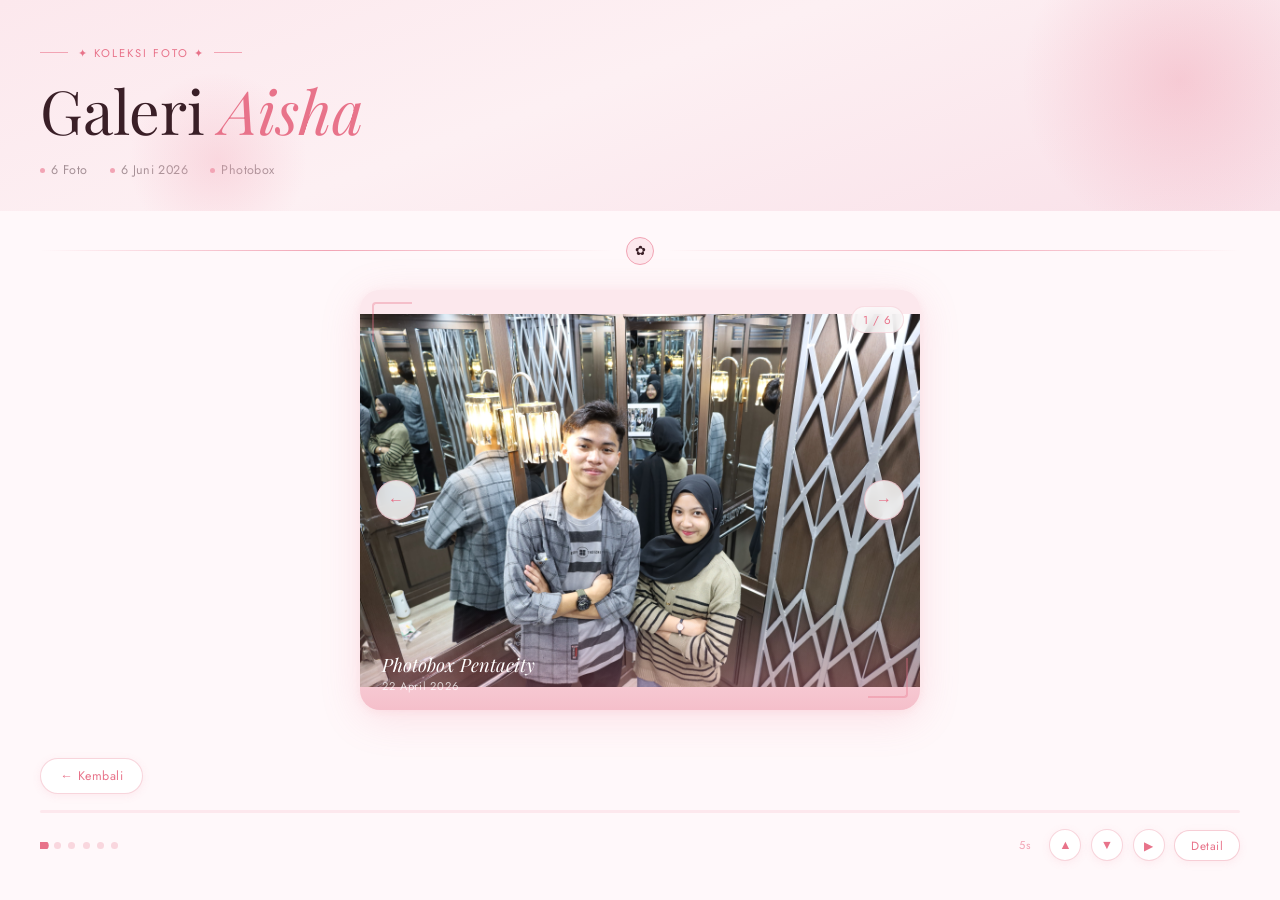
<file: photobox.html>
<!DOCTYPE html>
<html lang="id">

<head>
    <meta charset="UTF-8">
    <meta name="viewport" content="width=device-width, initial-scale=1.0">
    <title>Galeri Aisha</title>
    <link
        href="https://fonts.googleapis.com/css2?family=Playfair+Display:ital,wght@0,400;0,500;1,400;1,500&family=Jost:wght@300;400;500&display=swap"
        rel="stylesheet">
    <style>
        :root {
            --rose: #e8738a;
            --rose-lt: #f2a4b4;
            --blush: #fce8ed;
            --petal: #fdf2f5;
            --cream: #fff8fa;
            --mauve: #c9697e;
            --soft: rgba(232, 115, 138, .12);
            --ink: #3a1f27;
            --muted: rgba(58, 31, 39, .45);
        }

        * {
            margin: 0;
            padding: 0;
            box-sizing: border-box;
        }

        body {
            background: var(--cream);
            font-family: 'Jost', sans-serif;
            color: var(--ink);
            min-height: 100vh;
            overflow-x: hidden;
        }

        /* ── HERO HEADER — full width ── */
        .hero {
            position: relative;
            background: linear-gradient(160deg, #fce8ed 0%, #fdf0f3 45%, #f9e0e8 100%);
            padding: 2.8rem 2.5rem 2rem;
            overflow: hidden;
        }

        .hero::before {
            content: '';
            position: absolute;
            width: 320px;
            height: 320px;
            border-radius: 50%;
            background: radial-gradient(circle, rgba(232, 115, 138, .25) 0%, transparent 70%);
            top: -80px;
            right: -60px;
            pointer-events: none;
        }

        .hero::after {
            content: '';
            position: absolute;
            width: 180px;
            height: 180px;
            border-radius: 50%;
            background: radial-gradient(circle, rgba(242, 164, 180, .3) 0%, transparent 70%);
            bottom: -40px;
            left: 10%;
            pointer-events: none;
        }

        .hero-eyebrow {
            display: flex;
            align-items: center;
            gap: .6rem;
            font-size: .7rem;
            letter-spacing: .18em;
            text-transform: uppercase;
            color: var(--rose);
            margin-bottom: 1rem;
        }

        .hero-eyebrow::before,
        .hero-eyebrow::after {
            content: '';
            height: 1px;
            width: 28px;
            background: var(--rose-lt);
        }

        .hero-title {
            font-family: 'Playfair Display', serif;
            font-size: clamp(2.4rem, 6vw, 3.8rem);
            font-weight: 400;
            line-height: 1.1;
            color: var(--ink);
            position: relative;
            z-index: 1;
        }

        .hero-title em {
            font-style: italic;
            color: var(--rose);
        }

        .hero-meta {
            display: flex;
            gap: 1.4rem;
            margin-top: 1.1rem;
            flex-wrap: wrap;
        }

        .hero-meta-item {
            display: flex;
            align-items: center;
            gap: .38rem;
            font-size: .78rem;
            color: var(--muted);
            letter-spacing: .03em;
        }

        .hero-meta-item .dot {
            width: 5px;
            height: 5px;
            border-radius: 50%;
            background: var(--rose-lt);
            flex-shrink: 0;
        }

        /* ── DIVIDER — full width ── */
        .divider {
            display: flex;
            align-items: center;
            gap: .8rem;
            padding: 0 2.5rem;
            margin: 1.6rem 0 0;
        }

        .divider-line {
            flex: 1;
            height: 1px;
            background: linear-gradient(to right, transparent, var(--rose-lt), transparent);
        }

        .divider-icon {
            width: 28px;
            height: 28px;
            background: var(--blush);
            border-radius: 50%;
            border: 1px solid var(--rose-lt);
            display: flex;
            align-items: center;
            justify-content: center;
            font-size: .8rem;
        }

        /* ── GALLERY WRAP — full width, foto di tengah & dibatasi ── */
        .gallery-wrap {
            padding: 1.6rem 2.5rem 2rem;
            display: flex;
            justify-content: center;
        }

        /* kontainer foto: max 560px di desktop, full di HP */
        .gallery-inner {
            width: 100%;
            max-width: 560px;
            position: relative;
        }

        .slideshow {
            position: relative;
            border-radius: 20px;
            overflow: hidden;
            box-shadow: 0 8px 40px rgba(232, 115, 138, .18), 0 2px 8px rgba(232, 115, 138, .1);
            background: var(--blush);
            aspect-ratio: 4/3;
            max-height: 60vh;
            /* tidak lebih tinggi dari 60% tinggi layar */
            cursor: grab;
            user-select: none;
        }

        .slideshow.dragging {
            cursor: grabbing;
        }

        .slides-track {
            display: flex;
            height: 100%;
            transition: transform .52s cubic-bezier(.77, 0, .18, 1);
        }

        .slides-track.no-transition {
            transition: none;
        }

        .slide {
            flex-shrink: 0;
            width: 100%;
            height: 100%;
            display: flex;
            align-items: center;
            justify-content: center;
            position: relative;
        }

        .slide img {
            width: 100%;
            height: 100%;
            object-fit: contain;
            pointer-events: none;
            display: block;
            border-radius: 4px;
        }

        .slide-ornament {
            position: absolute;
            width: 40px;
            height: 40px;
            pointer-events: none;
            opacity: .35;
        }

        .slide-ornament.tl {
            top: 12px;
            left: 12px;
            border-top: 2px solid var(--rose);
            border-left: 2px solid var(--rose);
            border-radius: 4px 0 0 0;
        }

        .slide-ornament.br {
            bottom: 12px;
            right: 12px;
            border-bottom: 2px solid var(--rose);
            border-right: 2px solid var(--rose);
            border-radius: 0 0 4px 0;
        }

        .arrow {
            position: absolute;
            top: 50%;
            transform: translateY(-50%);
            background: rgba(255, 255, 255, .82);
            border: 1px solid rgba(232, 115, 138, .3);
            color: var(--rose);
            width: 40px;
            height: 40px;
            border-radius: 50%;
            font-size: 1rem;
            cursor: pointer;
            display: flex;
            align-items: center;
            justify-content: center;
            transition: background .2s, box-shadow .2s, transform .2s;
            z-index: 10;
            box-shadow: 0 2px 12px rgba(232, 115, 138, .15);
            backdrop-filter: blur(6px);
        }

        .arrow:hover {
            background: rgba(255, 255, 255, .97);
            box-shadow: 0 4px 20px rgba(232, 115, 138, .28);
            transform: translateY(-50%) scale(1.08);
        }

        .arrow-prev {
            left: 1rem;
        }

        .arrow-next {
            right: 1rem;
        }

        .counter {
            position: absolute;
            top: 1rem;
            right: 1rem;
            background: rgba(255, 255, 255, .75);
            border: 1px solid rgba(232, 115, 138, .2);
            backdrop-filter: blur(8px);
            padding: .28rem .7rem;
            border-radius: 100px;
            font-size: .72rem;
            color: var(--rose);
            letter-spacing: .08em;
            z-index: 10;
        }

        .caption {
            position: absolute;
            bottom: 0;
            left: 0;
            right: 0;
            padding: 3rem 1.4rem 1rem;
            background: linear-gradient(to top, rgba(232, 115, 138, .35) 0%, transparent 100%);
            pointer-events: none;
            z-index: 10;
        }

        .caption-title {
            font-family: 'Playfair Display', serif;
            font-style: italic;
            font-size: 1.15rem;
            font-weight: 400;
            color: #fff;
            text-shadow: 0 1px 8px rgba(180, 60, 80, .3);
        }

        .caption-sub {
            font-size: .7rem;
            color: rgba(255, 255, 255, .75);
            margin-top: .1rem;
            letter-spacing: .07em;
        }

        /* ── PROGRESS — full width ── */
        .progress {
            height: 3px;
            background: rgba(232, 115, 138, .12);
            overflow: hidden;
            margin: 0 2.5rem;
            border-radius: 100px;
        }

        .progress-fill {
            height: 100%;
            width: 0%;
            background: linear-gradient(to right, var(--rose-lt), var(--rose));
            border-radius: 100px;
        }

        /* ── BOTTOM BAR — full width ── */
        .bottom-bar {
            display: flex;
            align-items: center;
            gap: .6rem;
            padding: 1rem 2.5rem 1.4rem;
        }

        .dots {
            display: flex;
            gap: .45rem;
            align-items: center;
            flex: 1;
            overflow-x: auto;
            scrollbar-width: none;
        }

        .dots::-webkit-scrollbar {
            display: none;
        }

        .dot {
            flex-shrink: 0;
            width: 7px;
            height: 7px;
            border-radius: 50%;
            background: rgba(232, 115, 138, .25);
            cursor: pointer;
            transition: background .25s, transform .25s;
        }

        .dot.active {
            background: var(--rose);
            transform: scale(1.5);
        }

        .ctrl-btn {
            flex-shrink: 0;
            background: white;
            border: 1px solid rgba(232, 115, 138, .3);
            color: var(--rose);
            width: 32px;
            height: 32px;
            border-radius: 50%;
            font-size: .78rem;
            cursor: pointer;
            display: flex;
            align-items: center;
            justify-content: center;
            transition: background .2s, border-color .2s, box-shadow .2s;
            box-shadow: 0 2px 8px rgba(232, 115, 138, .1);
        }

        .ctrl-btn:hover {
            background: var(--blush);
            border-color: var(--rose);
            box-shadow: 0 3px 14px rgba(232, 115, 138, .22);
        }

        .ctrl-btn.on {
            background: var(--rose);
            color: white;
            border-color: var(--rose);
        }

        .speed-label {
            font-size: .7rem;
            color: var(--rose-lt);
            letter-spacing: .04em;
            flex-shrink: 0;
            min-width: 1.8rem;
            text-align: center;
        }

        .detail-btn {
            flex-shrink: 0;
            background: white;
            border: 1px solid rgba(232, 115, 138, .35);
            color: var(--rose);
            padding: .38rem 1rem;
            border-radius: 100px;
            font-family: 'Jost', sans-serif;
            font-size: .74rem;
            letter-spacing: .04em;
            cursor: pointer;
            transition: background .2s, box-shadow .2s;
            box-shadow: 0 2px 8px rgba(232, 115, 138, .1);
        }

        .detail-btn:hover {
            background: var(--blush);
            box-shadow: 0 4px 16px rgba(232, 115, 138, .2);
        }

        /* ── DETAIL PANEL ── */
        .detail-panel {
            position: fixed;
            bottom: -100%;
            left: 0;
            right: 0;
            background: var(--cream);
            border-top: 1px solid rgba(232, 115, 138, .2);
            border-radius: 22px 22px 0 0;
            padding: 1.6rem 2rem 2rem;
            z-index: 100;
            transition: bottom .38s cubic-bezier(.77, 0, .18, 1);
            max-height: 62vh;
            overflow-y: auto;
            box-shadow: 0 -8px 40px rgba(232, 115, 138, .15);
        }

        .detail-panel.open {
            bottom: 0;
        }

        .panel-handle {
            width: 38px;
            height: 4px;
            background: rgba(232, 115, 138, .25);
            border-radius: 2px;
            margin: 0 auto 1.4rem;
        }

        .panel-img-name {
            font-family: 'Playfair Display', serif;
            font-style: italic;
            font-size: 1.5rem;
            font-weight: 400;
            color: var(--ink);
            margin-bottom: .25rem;
        }

        .panel-row {
            display: flex;
            gap: .5rem;
            flex-wrap: wrap;
            margin-top: .85rem;
        }

        .panel-tag {
            padding: .3rem .8rem;
            background: var(--blush);
            border: 1px solid rgba(232, 115, 138, .2);
            border-radius: 8px;
            font-size: .75rem;
            color: var(--muted);
        }

        .panel-tag span {
            color: var(--ink);
        }

        .panel-note {
            margin-top: 1rem;
            width: 100%;
            background: white;
            border: 1px solid rgba(232, 115, 138, .25);
            border-radius: 12px;
            padding: .75rem 1rem;
            color: var(--ink);
            font-family: 'Jost', sans-serif;
            font-size: .84rem;
            resize: vertical;
            min-height: 70px;
            outline: none;
            transition: border-color .2s;
        }

        .panel-note:focus {
            border-color: var(--rose);
        }

        .panel-note::placeholder {
            color: var(--rose-lt);
        }

        .panel-close {
            position: absolute;
            top: 1.1rem;
            right: 1.4rem;
            background: var(--blush);
            border: 1px solid rgba(232, 115, 138, .2);
            color: var(--rose);
            width: 28px;
            height: 28px;
            border-radius: 50%;
            font-size: .9rem;
            cursor: pointer;
            display: flex;
            align-items: center;
            justify-content: center;
        }

        .overlay {
            display: none;
            position: fixed;
            inset: 0;
            z-index: 99;
            background: rgba(58, 31, 39, .28);
            backdrop-filter: blur(2px);
        }

        .overlay.show {
            display: block;
        }

        @keyframes fadeUp {
            from {
                opacity: 0;
                transform: translateY(18px)
            }

            to {
                opacity: 1;
                transform: translateY(0)
            }
        }

        .hero {
            animation: fadeUp .55s ease both;
        }

        .gallery-wrap {
            animation: fadeUp .65s .1s ease both;
        }
    </style>
</head>

<body>

    <script>
        const PHOTOS = [
           {
    src:     "photobox/foto1.png",
    caption: "Photobox Pentacity",
    date:    "22 April 2026",
    desc:    "Photobox Pentacity"
  },
  {
    src:     "photobox/foto2.png",
    caption: "Photobox Pentacity",
    date:    "22 April 2026",
    desc:    "Photobox Pentacity"
  },
  {
    src:     "photobox/foto3.png",
    caption: "Photobox Pentacity",
    date:    "22 April 2026",
    desc:    "Photobox Pentacity"
  },
  {
    src:     "photobox/foto4.png",
    caption: "Photobox Pentacity",
    date:    "22 April 2026",
    desc:    "Photobox Pentacity"
  },
  {
    src:     "photobox/foto5.png",
    caption: "Photobox Pentacity",
    date:    "22 April 2026",
    desc:    "Photobox Pentacity"
  },
  {
    src:     "photobox/foto6.png",
    caption: "Photobox Pentacity",
    date:    "22 April 2026",
    desc:    "Photobox Pentacity"
  },
        ];
        const AUTOPLAY_SPEEDS = [3, 5, 8];
    </script>

    <!-- HERO: full width -->
    <div class="hero">
        <div class="hero-eyebrow">✦ Koleksi Foto ✦</div>
        <h1 class="hero-title">Galeri <em>Aisha</em></h1>
        <div class="hero-meta">
            <div class="hero-meta-item"><span class="dot"></span> 6 Foto</div>
            <div class="hero-meta-item"><span class="dot"></span> 6 Juni 2026</div>
            <div class="hero-meta-item"><span class="dot"></span> Photobox</div>
        </div>
        
    </div>
    

    <!-- DIVIDER: full width -->
    <div class="divider">
        <div class="divider-line"></div>
        <div class="divider-icon">✿</div>
        <div class="divider-line"></div>
    </div>

    <!-- GALLERY: full width, foto di-center & dibatasi max-width -->
    <div class="gallery-wrap">
        <div class="gallery-inner">
            <div class="slideshow" id="slideshow">
                <div class="slides-track" id="track"></div>
                <div class="slide-ornament tl"></div>
                <div class="slide-ornament br"></div>
                <button class="arrow arrow-prev" onclick="go(-1)">&#8592;</button>
                <button class="arrow arrow-next" onclick="go(1)">&#8594;</button>
                <div class="counter" id="counter"></div>
                <div class="caption" id="caption"></div>
            </div>
        </div>
    </div>
    <div style="padding: 1rem 2.5rem; display: flex; align-items: center;">
    <a href="dashboard.html" style="
        display: inline-flex;
        align-items: center;
        gap: 0.5rem;
        background: white;
        border: 1px solid rgba(232, 115, 138, .3);
        color: var(--rose);
        padding: 0.5rem 1.2rem;
        border-radius: 100px;
        font-family: 'Jost', sans-serif;
        font-size: 0.78rem;
        letter-spacing: 0.04em;
        cursor: pointer;
        text-decoration: none;
        transition: background 0.2s, box-shadow 0.2s;
        box-shadow: 0 2px 8px rgba(232, 115, 138, .1);
    " onmouseover="this.style.background='var(--blush)'; this.style.boxShadow='0 4px 16px rgba(232, 115, 138, .2)';" onmouseout="this.style.background='white'; this.style.boxShadow='0 2px 8px rgba(232, 115, 138, .1)';">
        ← Kembali
    </a>
</div>

    <!-- PROGRESS: full width -->
    <div class="progress">
        <div class="progress-fill" id="pfill"></div>
    </div>

    <!-- BOTTOM BAR: full width -->
    <div class="bottom-bar">
        <div class="dots" id="dots"></div>
        <span class="speed-label" id="speedLbl"></span>
        <button class="ctrl-btn" id="fasterBtn" onclick="changeSpeed(-1)" title="Lebih cepat">▲</button>
        <button class="ctrl-btn" id="slowerBtn" onclick="changeSpeed(1)" title="Lebih lambat">▼</button>
        <button class="ctrl-btn" id="playBtn" onclick="togglePlay()" title="Autoplay">▶</button>
        <button class="detail-btn" onclick="togglePanel()">Detail</button>
    </div>

    <!-- DETAIL PANEL -->
    <div class="overlay" id="overlay" onclick="closePanel()"></div>
    <div class="detail-panel" id="panel">
        <div class="panel-handle"></div>
        <button class="panel-close" onclick="closePanel()">✕</button>
        <div class="panel-img-name" id="pName"></div>
        <div class="panel-row" id="pTags"></div>
        <textarea class="panel-note" id="pNote" placeholder="Catatan untuk foto ini…"></textarea>
    </div>

    <script>
        let cur = 0, playing = false, speedIdx = 1, progAnimId = null, progStart = null;
        const notes = PHOTOS.map(() => '');
        const track = document.getElementById('track');
        const dotsEl = document.getElementById('dots');
        const counterEl = document.getElementById('counter');
        const captionEl = document.getElementById('caption');
        const pfill = document.getElementById('pfill');
        const playBtn = document.getElementById('playBtn');
        const speedLbl = document.getElementById('speedLbl');
        const panel = document.getElementById('panel');
        const overlay = document.getElementById('overlay');
        const slideshow = document.getElementById('slideshow');

        PHOTOS.forEach((p, i) => {
            const slide = document.createElement('div');
            slide.className = 'slide';
            const img = document.createElement('img');
            img.src = p.src; img.alt = p.caption;
            slide.appendChild(img);
            track.appendChild(slide);
            const dot = document.createElement('div');
            dot.className = 'dot';
            dot.onclick = () => goTo(i);
            dotsEl.appendChild(dot);
        });

        speedLbl.textContent = AUTOPLAY_SPEEDS[speedIdx] + 's';

        function goTo(idx) {
            cur = ((idx % PHOTOS.length) + PHOTOS.length) % PHOTOS.length;
            track.style.transform = `translateX(-${cur * 100}%)`;
            dotsEl.querySelectorAll('.dot').forEach((d, i) => d.classList.toggle('active', i === cur));
            counterEl.textContent = `${cur + 1} / ${PHOTOS.length}`;
            const p = PHOTOS[cur];
            captionEl.innerHTML = `<div class="caption-title">${p.caption}</div><div class="caption-sub">${p.date}</div>`;
            resetProgress();
        }
        function go(dir) { goTo(cur + dir); if (playing) animateProgress(); }

        let dragX = null;
        slideshow.addEventListener('pointerdown', e => { dragX = e.clientX; slideshow.classList.add('dragging'); });
        slideshow.addEventListener('pointermove', e => {
            if (dragX === null) return;
            track.classList.add('no-transition');
            track.style.transform = `translateX(${-(cur * slideshow.offsetWidth) - (e.clientX - dragX)}px)`;
        });
        slideshow.addEventListener('pointerup', e => {
            if (dragX === null) return;
            const dx = e.clientX - dragX;
            track.classList.remove('no-transition');
            slideshow.classList.remove('dragging');
            if (Math.abs(dx) > 60) go(dx < 0 ? 1 : -1); else goTo(cur);
            dragX = null;
        });
        slideshow.addEventListener('pointercancel', () => { track.classList.remove('no-transition'); slideshow.classList.remove('dragging'); goTo(cur); dragX = null; });

        document.addEventListener('keydown', e => {
            if (panel.classList.contains('open')) return;
            if (e.key === 'ArrowLeft') go(-1);
            if (e.key === 'ArrowRight') go(1);
            if (e.key === ' ') { e.preventDefault(); togglePlay(); }
        });

        function resetProgress() { if (progAnimId) cancelAnimationFrame(progAnimId); pfill.style.width = '0%'; }
        function animateProgress() {
            if (progAnimId) cancelAnimationFrame(progAnimId);
            const dur = AUTOPLAY_SPEEDS[speedIdx] * 1000;
            progStart = performance.now();
            function step(now) { const pct = Math.min((now - progStart) / dur * 100, 100); pfill.style.width = pct + '%'; if (pct < 100) progAnimId = requestAnimationFrame(step); else go(1); }
            progAnimId = requestAnimationFrame(step);
        }
        function togglePlay() { playing = !playing; playBtn.classList.toggle('on', playing); playBtn.textContent = playing ? '⏸' : '▶'; if (playing) animateProgress(); else resetProgress(); }
        function changeSpeed(dir) { speedIdx = Math.max(0, Math.min(AUTOPLAY_SPEEDS.length - 1, speedIdx + dir)); speedLbl.textContent = AUTOPLAY_SPEEDS[speedIdx] + 's'; if (playing) { resetProgress(); animateProgress(); } }

        function togglePanel() { panel.classList.contains('open') ? closePanel() : openPanel(); }
        function openPanel() {
            const p = PHOTOS[cur];
            document.getElementById('pName').textContent = p.caption;
            document.getElementById('pTags').innerHTML =
                `<div class="panel-tag">Tanggal: <span>${p.date}</span></div>
       <div class="panel-tag">No.: <span>${cur + 1} / ${PHOTOS.length}</span></div>
       <div class="panel-tag">File: <span>${p.src}</span></div>
       ${p.desc ? `<div class="panel-tag" style="width:100%">${p.desc}</div>` : ''}`;
            const noteEl = document.getElementById('pNote');
            noteEl.value = notes[cur];
            noteEl.oninput = () => { notes[cur] = noteEl.value; };
            panel.classList.add('open');
            overlay.classList.add('show');
        }
        function closePanel() { panel.classList.remove('open'); overlay.classList.remove('show'); }

        goTo(0);
    </script>
</body>

</html>
</file>
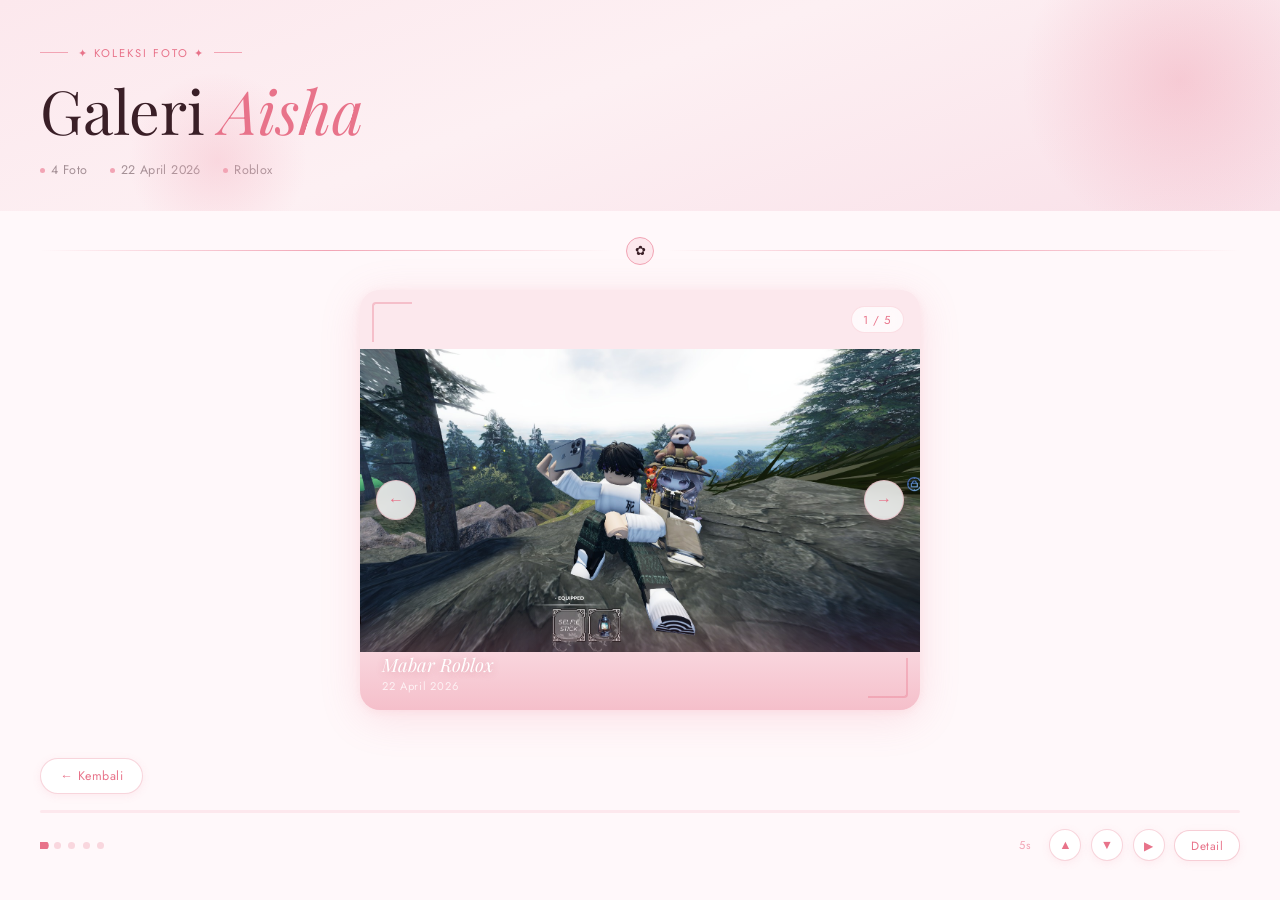
<file: roblox.html>
<!DOCTYPE html>
<html lang="id">

<head>
    <meta charset="UTF-8">
    <meta name="viewport" content="width=device-width, initial-scale=1.0">
    <title>Galeri Aisha</title>
    <link
        href="https://fonts.googleapis.com/css2?family=Playfair+Display:ital,wght@0,400;0,500;1,400;1,500&family=Jost:wght@300;400;500&display=swap"
        rel="stylesheet">
    <style>
        :root {
            --rose: #e8738a;
            --rose-lt: #f2a4b4;
            --blush: #fce8ed;
            --petal: #fdf2f5;
            --cream: #fff8fa;
            --mauve: #c9697e;
            --soft: rgba(232, 115, 138, .12);
            --ink: #3a1f27;
            --muted: rgba(58, 31, 39, .45);
        }

        * {
            margin: 0;
            padding: 0;
            box-sizing: border-box;
        }

        body {
            background: var(--cream);
            font-family: 'Jost', sans-serif;
            color: var(--ink);
            min-height: 100vh;
            overflow-x: hidden;
        }

        /* ── HERO HEADER — full width ── */
        .hero {
            position: relative;
            background: linear-gradient(160deg, #fce8ed 0%, #fdf0f3 45%, #f9e0e8 100%);
            padding: 2.8rem 2.5rem 2rem;
            overflow: hidden;
        }

        .hero::before {
            content: '';
            position: absolute;
            width: 320px;
            height: 320px;
            border-radius: 50%;
            background: radial-gradient(circle, rgba(232, 115, 138, .25) 0%, transparent 70%);
            top: -80px;
            right: -60px;
            pointer-events: none;
        }

        .hero::after {
            content: '';
            position: absolute;
            width: 180px;
            height: 180px;
            border-radius: 50%;
            background: radial-gradient(circle, rgba(242, 164, 180, .3) 0%, transparent 70%);
            bottom: -40px;
            left: 10%;
            pointer-events: none;
        }

        .hero-eyebrow {
            display: flex;
            align-items: center;
            gap: .6rem;
            font-size: .7rem;
            letter-spacing: .18em;
            text-transform: uppercase;
            color: var(--rose);
            margin-bottom: 1rem;
        }

        .hero-eyebrow::before,
        .hero-eyebrow::after {
            content: '';
            height: 1px;
            width: 28px;
            background: var(--rose-lt);
        }

        .hero-title {
            font-family: 'Playfair Display', serif;
            font-size: clamp(2.4rem, 6vw, 3.8rem);
            font-weight: 400;
            line-height: 1.1;
            color: var(--ink);
            position: relative;
            z-index: 1;
        }

        .hero-title em {
            font-style: italic;
            color: var(--rose);
        }

        .hero-meta {
            display: flex;
            gap: 1.4rem;
            margin-top: 1.1rem;
            flex-wrap: wrap;
        }

        .hero-meta-item {
            display: flex;
            align-items: center;
            gap: .38rem;
            font-size: .78rem;
            color: var(--muted);
            letter-spacing: .03em;
        }

        .hero-meta-item .dot {
            width: 5px;
            height: 5px;
            border-radius: 50%;
            background: var(--rose-lt);
            flex-shrink: 0;
        }

        /* ── DIVIDER — full width ── */
        .divider {
            display: flex;
            align-items: center;
            gap: .8rem;
            padding: 0 2.5rem;
            margin: 1.6rem 0 0;
        }

        .divider-line {
            flex: 1;
            height: 1px;
            background: linear-gradient(to right, transparent, var(--rose-lt), transparent);
        }

        .divider-icon {
            width: 28px;
            height: 28px;
            background: var(--blush);
            border-radius: 50%;
            border: 1px solid var(--rose-lt);
            display: flex;
            align-items: center;
            justify-content: center;
            font-size: .8rem;
        }

        /* ── GALLERY WRAP — full width, foto di tengah & dibatasi ── */
        .gallery-wrap {
            padding: 1.6rem 2.5rem 2rem;
            display: flex;
            justify-content: center;
        }

        /* kontainer foto: max 560px di desktop, full di HP */
        .gallery-inner {
            width: 100%;
            max-width: 560px;
            position: relative;
        }

        .slideshow {
            position: relative;
            border-radius: 20px;
            overflow: hidden;
            box-shadow: 0 8px 40px rgba(232, 115, 138, .18), 0 2px 8px rgba(232, 115, 138, .1);
            background: var(--blush);
            aspect-ratio: 4/3;
            max-height: 60vh;
            /* tidak lebih tinggi dari 60% tinggi layar */
            cursor: grab;
            user-select: none;
        }

        .slideshow.dragging {
            cursor: grabbing;
        }

        .slides-track {
            display: flex;
            height: 100%;
            transition: transform .52s cubic-bezier(.77, 0, .18, 1);
        }

        .slides-track.no-transition {
            transition: none;
        }

        .slide {
            flex-shrink: 0;
            width: 100%;
            height: 100%;
            display: flex;
            align-items: center;
            justify-content: center;
            position: relative;
        }

        .slide img {
            width: 100%;
            height: 100%;
            object-fit: contain;
            pointer-events: none;
            display: block;
            border-radius: 4px;
        }

        .slide-ornament {
            position: absolute;
            width: 40px;
            height: 40px;
            pointer-events: none;
            opacity: .35;
        }

        .slide-ornament.tl {
            top: 12px;
            left: 12px;
            border-top: 2px solid var(--rose);
            border-left: 2px solid var(--rose);
            border-radius: 4px 0 0 0;
        }

        .slide-ornament.br {
            bottom: 12px;
            right: 12px;
            border-bottom: 2px solid var(--rose);
            border-right: 2px solid var(--rose);
            border-radius: 0 0 4px 0;
        }

        .arrow {
            position: absolute;
            top: 50%;
            transform: translateY(-50%);
            background: rgba(255, 255, 255, .82);
            border: 1px solid rgba(232, 115, 138, .3);
            color: var(--rose);
            width: 40px;
            height: 40px;
            border-radius: 50%;
            font-size: 1rem;
            cursor: pointer;
            display: flex;
            align-items: center;
            justify-content: center;
            transition: background .2s, box-shadow .2s, transform .2s;
            z-index: 10;
            box-shadow: 0 2px 12px rgba(232, 115, 138, .15);
            backdrop-filter: blur(6px);
        }

        .arrow:hover {
            background: rgba(255, 255, 255, .97);
            box-shadow: 0 4px 20px rgba(232, 115, 138, .28);
            transform: translateY(-50%) scale(1.08);
        }

        .arrow-prev {
            left: 1rem;
        }

        .arrow-next {
            right: 1rem;
        }

        .counter {
            position: absolute;
            top: 1rem;
            right: 1rem;
            background: rgba(255, 255, 255, .75);
            border: 1px solid rgba(232, 115, 138, .2);
            backdrop-filter: blur(8px);
            padding: .28rem .7rem;
            border-radius: 100px;
            font-size: .72rem;
            color: var(--rose);
            letter-spacing: .08em;
            z-index: 10;
        }

        .caption {
            position: absolute;
            bottom: 0;
            left: 0;
            right: 0;
            padding: 3rem 1.4rem 1rem;
            background: linear-gradient(to top, rgba(232, 115, 138, .35) 0%, transparent 100%);
            pointer-events: none;
            z-index: 10;
        }

        .caption-title {
            font-family: 'Playfair Display', serif;
            font-style: italic;
            font-size: 1.15rem;
            font-weight: 400;
            color: #fff;
            text-shadow: 0 1px 8px rgba(180, 60, 80, .3);
        }

        .caption-sub {
            font-size: .7rem;
            color: rgba(255, 255, 255, .75);
            margin-top: .1rem;
            letter-spacing: .07em;
        }

        /* ── PROGRESS — full width ── */
        .progress {
            height: 3px;
            background: rgba(232, 115, 138, .12);
            overflow: hidden;
            margin: 0 2.5rem;
            border-radius: 100px;
        }

        .progress-fill {
            height: 100%;
            width: 0%;
            background: linear-gradient(to right, var(--rose-lt), var(--rose));
            border-radius: 100px;
        }

        /* ── BOTTOM BAR — full width ── */
        .bottom-bar {
            display: flex;
            align-items: center;
            gap: .6rem;
            padding: 1rem 2.5rem 1.4rem;
        }

        .dots {
            display: flex;
            gap: .45rem;
            align-items: center;
            flex: 1;
            overflow-x: auto;
            scrollbar-width: none;
        }

        .dots::-webkit-scrollbar {
            display: none;
        }

        .dot {
            flex-shrink: 0;
            width: 7px;
            height: 7px;
            border-radius: 50%;
            background: rgba(232, 115, 138, .25);
            cursor: pointer;
            transition: background .25s, transform .25s;
        }

        .dot.active {
            background: var(--rose);
            transform: scale(1.5);
        }

        .ctrl-btn {
            flex-shrink: 0;
            background: white;
            border: 1px solid rgba(232, 115, 138, .3);
            color: var(--rose);
            width: 32px;
            height: 32px;
            border-radius: 50%;
            font-size: .78rem;
            cursor: pointer;
            display: flex;
            align-items: center;
            justify-content: center;
            transition: background .2s, border-color .2s, box-shadow .2s;
            box-shadow: 0 2px 8px rgba(232, 115, 138, .1);
        }

        .ctrl-btn:hover {
            background: var(--blush);
            border-color: var(--rose);
            box-shadow: 0 3px 14px rgba(232, 115, 138, .22);
        }

        .ctrl-btn.on {
            background: var(--rose);
            color: white;
            border-color: var(--rose);
        }

        .speed-label {
            font-size: .7rem;
            color: var(--rose-lt);
            letter-spacing: .04em;
            flex-shrink: 0;
            min-width: 1.8rem;
            text-align: center;
        }

        .detail-btn {
            flex-shrink: 0;
            background: white;
            border: 1px solid rgba(232, 115, 138, .35);
            color: var(--rose);
            padding: .38rem 1rem;
            border-radius: 100px;
            font-family: 'Jost', sans-serif;
            font-size: .74rem;
            letter-spacing: .04em;
            cursor: pointer;
            transition: background .2s, box-shadow .2s;
            box-shadow: 0 2px 8px rgba(232, 115, 138, .1);
        }

        .detail-btn:hover {
            background: var(--blush);
            box-shadow: 0 4px 16px rgba(232, 115, 138, .2);
        }

        /* ── DETAIL PANEL ── */
        .detail-panel {
            position: fixed;
            bottom: -100%;
            left: 0;
            right: 0;
            background: var(--cream);
            border-top: 1px solid rgba(232, 115, 138, .2);
            border-radius: 22px 22px 0 0;
            padding: 1.6rem 2rem 2rem;
            z-index: 100;
            transition: bottom .38s cubic-bezier(.77, 0, .18, 1);
            max-height: 62vh;
            overflow-y: auto;
            box-shadow: 0 -8px 40px rgba(232, 115, 138, .15);
        }

        .detail-panel.open {
            bottom: 0;
        }

        .panel-handle {
            width: 38px;
            height: 4px;
            background: rgba(232, 115, 138, .25);
            border-radius: 2px;
            margin: 0 auto 1.4rem;
        }

        .panel-img-name {
            font-family: 'Playfair Display', serif;
            font-style: italic;
            font-size: 1.5rem;
            font-weight: 400;
            color: var(--ink);
            margin-bottom: .25rem;
        }

        .panel-row {
            display: flex;
            gap: .5rem;
            flex-wrap: wrap;
            margin-top: .85rem;
        }

        .panel-tag {
            padding: .3rem .8rem;
            background: var(--blush);
            border: 1px solid rgba(232, 115, 138, .2);
            border-radius: 8px;
            font-size: .75rem;
            color: var(--muted);
        }

        .panel-tag span {
            color: var(--ink);
        }

        .panel-note {
            margin-top: 1rem;
            width: 100%;
            background: white;
            border: 1px solid rgba(232, 115, 138, .25);
            border-radius: 12px;
            padding: .75rem 1rem;
            color: var(--ink);
            font-family: 'Jost', sans-serif;
            font-size: .84rem;
            resize: vertical;
            min-height: 70px;
            outline: none;
            transition: border-color .2s;
        }

        .panel-note:focus {
            border-color: var(--rose);
        }

        .panel-note::placeholder {
            color: var(--rose-lt);
        }

        .panel-close {
            position: absolute;
            top: 1.1rem;
            right: 1.4rem;
            background: var(--blush);
            border: 1px solid rgba(232, 115, 138, .2);
            color: var(--rose);
            width: 28px;
            height: 28px;
            border-radius: 50%;
            font-size: .9rem;
            cursor: pointer;
            display: flex;
            align-items: center;
            justify-content: center;
        }

        .overlay {
            display: none;
            position: fixed;
            inset: 0;
            z-index: 99;
            background: rgba(58, 31, 39, .28);
            backdrop-filter: blur(2px);
        }

        .overlay.show {
            display: block;
        }

        @keyframes fadeUp {
            from {
                opacity: 0;
                transform: translateY(18px)
            }

            to {
                opacity: 1;
                transform: translateY(0)
            }
        }

        .hero {
            animation: fadeUp .55s ease both;
        }

        .gallery-wrap {
            animation: fadeUp .65s .1s ease both;
        }
    </style>
</head>

<body>

    <script>
        const PHOTOS = [
            {
                src: "roblox/foto1.jpeg",
                caption: "Mabar Roblox",
                date: "22 April 2026",
                desc: "Mabar Roblox."
            },
            {
                src: "roblox/foto2.jpeg",
                caption: "Mabar Roblox",
                date: "22 April 2026",
                desc: "Mabar Roblox."
            },
            {
                src: "roblox/foto3.jpeg",
                caption: "Mabar Roblox",
                date: "22 April 2026",
                desc: "Mabar Roblox."
            },
            {
                src: "roblox/foto4.jpeg",
                caption: "Mabar Roblox",
                date: "22 April 2026",
                desc: "Mabar Roblox."
            },
            {
                src: "roblox/foto5.jpeg",
                caption: "Mabar Roblox",
                date: "22 April 2026",
                desc: "Mabar Roblox."
            },

        ];
        const AUTOPLAY_SPEEDS = [3, 5, 8];
    </script>

    <!-- HERO: full width -->
    <div class="hero">
        <div class="hero-eyebrow">✦ Koleksi Foto ✦</div>
        <h1 class="hero-title">Galeri <em>Aisha</em></h1>
        <div class="hero-meta">
            <div class="hero-meta-item"><span class="dot"></span> 4 Foto</div>
            <div class="hero-meta-item"><span class="dot"></span> 22 April 2026</div>
            <div class="hero-meta-item"><span class="dot"></span> Roblox</div>
        </div>

    </div>


    <!-- DIVIDER: full width -->
    <div class="divider">
        <div class="divider-line"></div>
        <div class="divider-icon">✿</div>
        <div class="divider-line"></div>
    </div>

    <!-- GALLERY: full width, foto di-center & dibatasi max-width -->
    <div class="gallery-wrap">
        <div class="gallery-inner">
            <div class="slideshow" id="slideshow">
                <div class="slides-track" id="track"></div>
                <div class="slide-ornament tl"></div>
                <div class="slide-ornament br"></div>
                <button class="arrow arrow-prev" onclick="go(-1)">&#8592;</button>
                <button class="arrow arrow-next" onclick="go(1)">&#8594;</button>
                <div class="counter" id="counter"></div>
                <div class="caption" id="caption"></div>
            </div>
        </div>
    </div>
    <div style="padding: 1rem 2.5rem; display: flex; align-items: center;">
        <a href="dashboard.html" style="
        display: inline-flex;
        align-items: center;
        gap: 0.5rem;
        background: white;
        border: 1px solid rgba(232, 115, 138, .3);
        color: var(--rose);
        padding: 0.5rem 1.2rem;
        border-radius: 100px;
        font-family: 'Jost', sans-serif;
        font-size: 0.78rem;
        letter-spacing: 0.04em;
        cursor: pointer;
        text-decoration: none;
        transition: background 0.2s, box-shadow 0.2s;
        box-shadow: 0 2px 8px rgba(232, 115, 138, .1);
    " onmouseover="this.style.background='var(--blush)'; this.style.boxShadow='0 4px 16px rgba(232, 115, 138, .2)';"
            onmouseout="this.style.background='white'; this.style.boxShadow='0 2px 8px rgba(232, 115, 138, .1)';">
            ← Kembali
        </a>
    </div>

    <!-- PROGRESS: full width -->
    <div class="progress">
        <div class="progress-fill" id="pfill"></div>
    </div>

    <!-- BOTTOM BAR: full width -->
    <div class="bottom-bar">
        <div class="dots" id="dots"></div>
        <span class="speed-label" id="speedLbl"></span>
        <button class="ctrl-btn" id="fasterBtn" onclick="changeSpeed(-1)" title="Lebih cepat">▲</button>
        <button class="ctrl-btn" id="slowerBtn" onclick="changeSpeed(1)" title="Lebih lambat">▼</button>
        <button class="ctrl-btn" id="playBtn" onclick="togglePlay()" title="Autoplay">▶</button>
        <button class="detail-btn" onclick="togglePanel()">Detail</button>
    </div>

    <!-- DETAIL PANEL -->
    <div class="overlay" id="overlay" onclick="closePanel()"></div>
    <div class="detail-panel" id="panel">
        <div class="panel-handle"></div>
        <button class="panel-close" onclick="closePanel()">✕</button>
        <div class="panel-img-name" id="pName"></div>
        <div class="panel-row" id="pTags"></div>
        <textarea class="panel-note" id="pNote" placeholder="Catatan untuk foto ini…"></textarea>
    </div>

    <script>
        let cur = 0, playing = false, speedIdx = 1, progAnimId = null, progStart = null;
        const notes = PHOTOS.map(() => '');
        const track = document.getElementById('track');
        const dotsEl = document.getElementById('dots');
        const counterEl = document.getElementById('counter');
        const captionEl = document.getElementById('caption');
        const pfill = document.getElementById('pfill');
        const playBtn = document.getElementById('playBtn');
        const speedLbl = document.getElementById('speedLbl');
        const panel = document.getElementById('panel');
        const overlay = document.getElementById('overlay');
        const slideshow = document.getElementById('slideshow');

        PHOTOS.forEach((p, i) => {
            const slide = document.createElement('div');
            slide.className = 'slide';
            const img = document.createElement('img');
            img.src = p.src; img.alt = p.caption;
            slide.appendChild(img);
            track.appendChild(slide);
            const dot = document.createElement('div');
            dot.className = 'dot';
            dot.onclick = () => goTo(i);
            dotsEl.appendChild(dot);
        });

        speedLbl.textContent = AUTOPLAY_SPEEDS[speedIdx] + 's';

        function goTo(idx) {
            cur = ((idx % PHOTOS.length) + PHOTOS.length) % PHOTOS.length;
            track.style.transform = `translateX(-${cur * 100}%)`;
            dotsEl.querySelectorAll('.dot').forEach((d, i) => d.classList.toggle('active', i === cur));
            counterEl.textContent = `${cur + 1} / ${PHOTOS.length}`;
            const p = PHOTOS[cur];
            captionEl.innerHTML = `<div class="caption-title">${p.caption}</div><div class="caption-sub">${p.date}</div>`;
            resetProgress();
        }
        function go(dir) { goTo(cur + dir); if (playing) animateProgress(); }

        let dragX = null;
        slideshow.addEventListener('pointerdown', e => { dragX = e.clientX; slideshow.classList.add('dragging'); });
        slideshow.addEventListener('pointermove', e => {
            if (dragX === null) return;
            track.classList.add('no-transition');
            track.style.transform = `translateX(${-(cur * slideshow.offsetWidth) - (e.clientX - dragX)}px)`;
        });
        slideshow.addEventListener('pointerup', e => {
            if (dragX === null) return;
            const dx = e.clientX - dragX;
            track.classList.remove('no-transition');
            slideshow.classList.remove('dragging');
            if (Math.abs(dx) > 60) go(dx < 0 ? 1 : -1); else goTo(cur);
            dragX = null;
        });
        slideshow.addEventListener('pointercancel', () => { track.classList.remove('no-transition'); slideshow.classList.remove('dragging'); goTo(cur); dragX = null; });

        document.addEventListener('keydown', e => {
            if (panel.classList.contains('open')) return;
            if (e.key === 'ArrowLeft') go(-1);
            if (e.key === 'ArrowRight') go(1);
            if (e.key === ' ') { e.preventDefault(); togglePlay(); }
        });

        function resetProgress() { if (progAnimId) cancelAnimationFrame(progAnimId); pfill.style.width = '0%'; }
        function animateProgress() {
            if (progAnimId) cancelAnimationFrame(progAnimId);
            const dur = AUTOPLAY_SPEEDS[speedIdx] * 1000;
            progStart = performance.now();
            function step(now) { const pct = Math.min((now - progStart) / dur * 100, 100); pfill.style.width = pct + '%'; if (pct < 100) progAnimId = requestAnimationFrame(step); else go(1); }
            progAnimId = requestAnimationFrame(step);
        }
        function togglePlay() { playing = !playing; playBtn.classList.toggle('on', playing); playBtn.textContent = playing ? '⏸' : '▶'; if (playing) animateProgress(); else resetProgress(); }
        function changeSpeed(dir) { speedIdx = Math.max(0, Math.min(AUTOPLAY_SPEEDS.length - 1, speedIdx + dir)); speedLbl.textContent = AUTOPLAY_SPEEDS[speedIdx] + 's'; if (playing) { resetProgress(); animateProgress(); } }

        function togglePanel() { panel.classList.contains('open') ? closePanel() : openPanel(); }
        function openPanel() {
            const p = PHOTOS[cur];
            document.getElementById('pName').textContent = p.caption;
            document.getElementById('pTags').innerHTML =
                `<div class="panel-tag">Tanggal: <span>${p.date}</span></div>
       <div class="panel-tag">No.: <span>${cur + 1} / ${PHOTOS.length}</span></div>
       <div class="panel-tag">File: <span>${p.src}</span></div>
       ${p.desc ? `<div class="panel-tag" style="width:100%">${p.desc}</div>` : ''}`;
            const noteEl = document.getElementById('pNote');
            noteEl.value = notes[cur];
            noteEl.oninput = () => { notes[cur] = noteEl.value; };
            panel.classList.add('open');
            overlay.classList.add('show');
        }
        function closePanel() { panel.classList.remove('open'); overlay.classList.remove('show'); }

        goTo(0);
    </script>
</body>

</html>
</file>
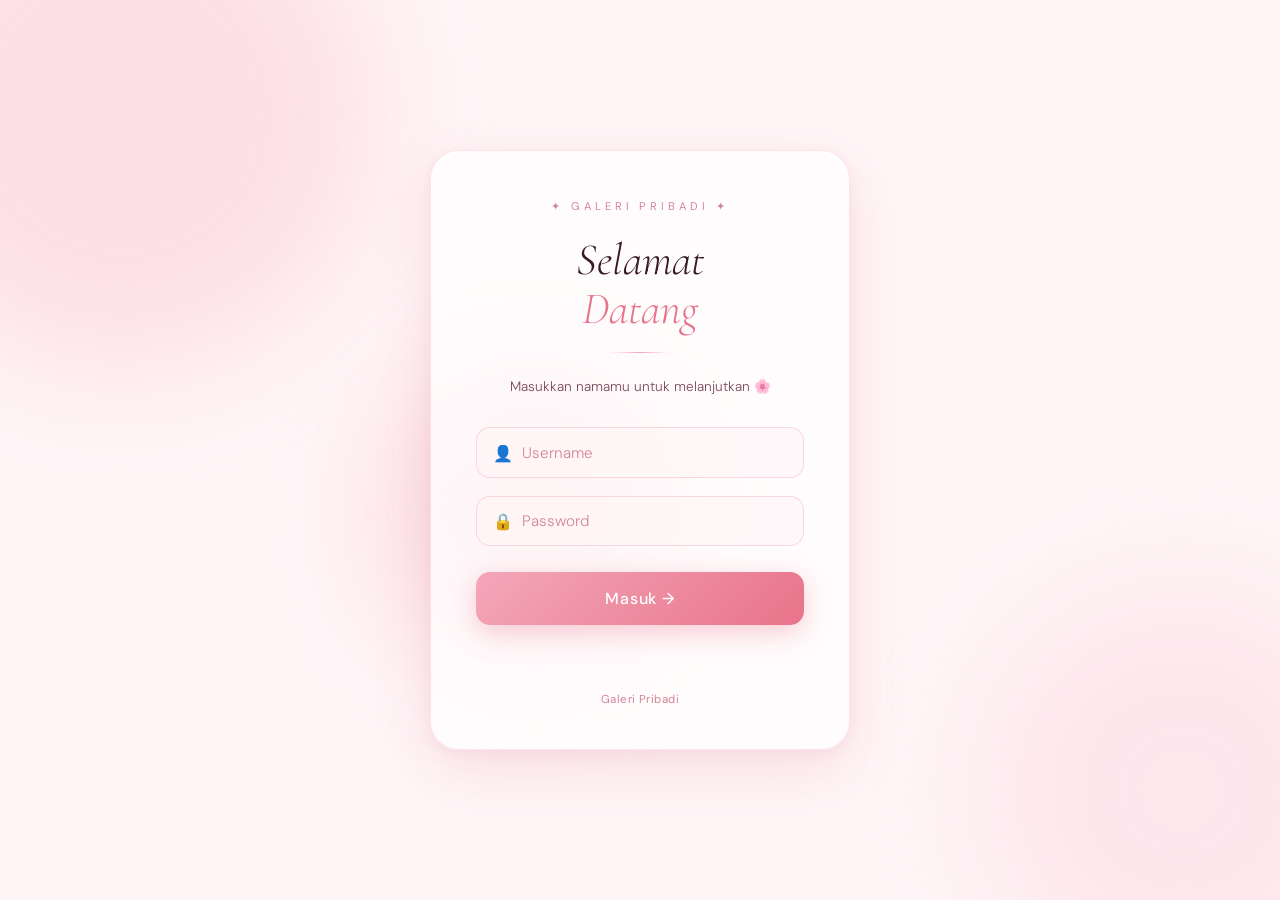
<file: splash.html>
<!DOCTYPE html>
<html lang="id">
<head>
    <meta charset="UTF-8">
    <meta name="viewport" content="width=device-width, initial-scale=1.0">
    <title>Untuk Aisha 💖</title>
    <link rel="preconnect" href="https://fonts.googleapis.com">
    <link href="https://fonts.googleapis.com/css2?family=Cormorant+Garamond:ital,wght@0,300;0,400;1,300;1,400&family=DM+Sans:wght@300;400;500&display=swap" rel="stylesheet">

    <style>
        :root {
            --blush:     #f4a7b9;
            --rose:      #e8738a;
            --deep-rose: #c94b6d;
            --petal:     #fce4ec;
            --cream:     #fff5f7;
            --dusty:     #d4849a;
            --text-dark: #3a1a24;
            --text-mid:  #7a4a58;
        }

        *, *::before, *::after { margin:0; padding:0; box-sizing:border-box; }

        body {
            font-family: 'DM Sans', sans-serif;
            background: var(--cream);
            overflow: hidden;
            height: 100vh;
            cursor: none;
        }

        .cursor {
            position: fixed; width: 12px; height: 12px;
            background: var(--rose); border-radius: 50%;
            pointer-events: none; z-index: 9999;
            transform: translate(-50%, -50%);
            transition: transform .15s ease, background .2s;
            mix-blend-mode: multiply;
        }
        .cursor-ring {
            position: fixed; width: 36px; height: 36px;
            border: 1.5px solid var(--blush); border-radius: 50%;
            pointer-events: none; z-index: 9998;
            transform: translate(-50%, -50%);
            transition: transform .35s ease, width .3s, height .3s, border-color .2s;
        }

        .blob { position: absolute; border-radius: 50%; filter: blur(60px); opacity: .45; pointer-events: none; }
        .blob-1 { width:500px; height:500px; background:#f9c5d1; top:-15%; left:-10%; animation: drift1 8s ease-in-out infinite alternate; }
        .blob-2 { width:400px; height:400px; background:#fad4de; bottom:-10%; right:-8%; animation: drift2 9s ease-in-out infinite alternate; }
        .blob-3 { width:300px; height:300px; background:#f7b8c9; top:40%; left:30%; animation: drift3 11s ease-in-out infinite alternate; }

        @keyframes drift1 { from{transform:translate(0,0)} to{transform:translate(30px,40px)} }
        @keyframes drift2 { from{transform:translate(0,0)} to{transform:translate(-25px,-35px)} }
        @keyframes drift3 { from{transform:translate(0,0)} to{transform:translate(20px,-20px)} }

        .petal-wrap { position:absolute; inset:0; overflow:hidden; pointer-events:none; }
        .fall-petal {
            position: absolute; width: 10px; height: 14px;
            background: radial-gradient(ellipse at 40% 30%, #f9c5d1, #e8738a88);
            border-radius: 50% 5% 50% 5%; opacity: 0;
            animation: fallDown linear infinite;
        }
        @keyframes fallDown {
            0%   { transform: translateY(-20px) rotate(0deg); opacity:.7; }
            100% { transform: translateY(110vh) rotate(360deg); opacity:0; }
        }

        .splash-inner { position: relative; z-index: 2; text-align: center; display:flex; flex-direction:column; align-items:center; justify-content:center; height:100vh; }

        .splash-eyebrow {
            font-size: .75rem; letter-spacing: .35em; text-transform: uppercase;
            color: var(--dusty); opacity: 0; transform: translateY(15px);
            animation: fadeUp .8s .3s forwards;
        }
        .splash-title {
            font-family: 'Cormorant Garamond', serif;
            font-size: clamp(4rem, 10vw, 8rem); font-weight: 300; font-style: italic;
            color: var(--text-dark); line-height: 1; margin: .2em 0;
            opacity: 0; transform: translateY(20px); animation: fadeUp .9s .55s forwards;
        }
        .splash-title span { color: var(--rose); }
        .splash-sub {
            font-size: 1rem; color: var(--text-mid); font-weight: 300;
            opacity: 0; transform: translateY(15px);
            animation: fadeUp .8s .85s forwards; margin-bottom: 3rem;
        }
        .click-btn {
            display: inline-flex; align-items: center; gap: .75rem;
            padding: 1.1rem 2.8rem; border: none; border-radius: 100px;
            background: linear-gradient(135deg, var(--blush), var(--rose));
            color: white; font-family: 'DM Sans', sans-serif;
            font-size: 1rem; font-weight: 500; letter-spacing: .05em; cursor: none;
            opacity: 0; transform: translateY(20px) scale(.95);
            animation: fadeUp .8s 1.2s forwards;
            box-shadow: 0 8px 30px rgba(232,115,138,.35);
            transition: transform .25s ease, box-shadow .25s ease;
            position: relative; overflow: hidden;
        }
        .click-btn::before { content:''; position:absolute; inset:0; background:linear-gradient(135deg,#fff4,transparent); opacity:0; transition:opacity .3s; }
        .click-btn:hover { transform:translateY(-3px) scale(1.03); box-shadow:0 14px 40px rgba(232,115,138,.5); }
        .click-btn:hover::before { opacity:1; }
        .btn-icon { font-size:1.2rem; animation: pulse 2s 2s ease-in-out infinite; }
        @keyframes pulse { 0%,100%{transform:scale(1)} 50%{transform:scale(1.3)} }

        .splash-line {
            width: 80px; height: 1px;
            background: linear-gradient(to right, transparent, var(--blush), transparent);
            margin: 2rem auto; opacity: 0; animation: fadeIn .6s 1s forwards;
        }

        @keyframes fadeUp { to { opacity:1; transform:translateY(0) scale(1); } }
        @keyframes fadeIn { to { opacity:1; } }

        /* Curtain */
        .curtain {
            position: fixed; inset:0; z-index: 200;
            background: linear-gradient(135deg, var(--rose), var(--deep-rose));
            transform: scaleY(0); transform-origin: bottom; pointer-events: none;
        }
        .curtain.closing { animation: curtainClose .55s cubic-bezier(.76,0,.24,1) forwards; }
        .curtain.opening { transform: scaleY(1); transform-origin: top; animation: curtainOpen .55s .1s cubic-bezier(.76,0,.24,1) forwards; }
        @keyframes curtainClose { from{transform:scaleY(0)} to{transform:scaleY(1)} }
        @keyframes curtainOpen  { from{transform:scaleY(1)} to{transform:scaleY(0)} }
    </style>
</head>
<body>

<div class="cursor" id="cursor"></div>
<div class="cursor-ring" id="cursorRing"></div>
<div class="curtain" id="curtain"></div>

<div class="blob blob-1"></div>
<div class="blob blob-2"></div>
<div class="blob blob-3"></div>
<div class="petal-wrap" id="petalWrap"></div>

<div class="splash-inner">
    <p class="splash-eyebrow">✦ galeri pribadi ✦</p>
    <h1 class="splash-title">Untuk<br><span>Aisha</span></h1>
    <div class="splash-line"></div>
    <p class="splash-sub">Tempat menyimpan momen</p>
    <button class="click-btn" id="enterBtn">
        <span class="btn-icon">🌸</span>
        Klik untuk melanjutkan
    </button>
</div>

<script>
    // Auth check
    if (localStorage.getItem("login") !== "true") window.location.href = "index.html";

    // Custom cursor
    const cursor = document.getElementById("cursor");
    const ring   = document.getElementById("cursorRing");
    let mx=0, my=0, rx=0, ry=0;

    document.addEventListener("mousemove", e => {
        mx = e.clientX; my = e.clientY;
        cursor.style.left = mx + "px"; cursor.style.top = my + "px";
    });
    (function loop() {
        rx += (mx - rx) * .12; ry += (my - ry) * .12;
        ring.style.left = rx + "px"; ring.style.top = ry + "px";
        requestAnimationFrame(loop);
    })();

    document.querySelectorAll("button").forEach(el => {
        el.addEventListener("mouseenter", () => { ring.style.width="52px"; ring.style.height="52px"; ring.style.borderColor="var(--rose)"; });
        el.addEventListener("mouseleave", () => { ring.style.width="36px"; ring.style.height="36px"; ring.style.borderColor="var(--blush)"; });
    });

    // Falling petals
    const petalWrap = document.getElementById("petalWrap");
    for (let i = 0; i < 20; i++) {
        const p = document.createElement("div"); p.className = "fall-petal";
        p.style.left = Math.random() * 100 + "vw";
        p.style.width  = (8  + Math.random() * 8)  + "px";
        p.style.height = (10 + Math.random() * 10) + "px";
        p.style.animationDuration = (6 + Math.random() * 8) + "s";
        p.style.animationDelay   = (Math.random() * 6) + "s";
        p.style.opacity = .5 + Math.random() * .4;
        petalWrap.appendChild(p);
    }

    // Enter button → curtain → navigate to dashboard
    document.getElementById("enterBtn").addEventListener("click", () => {
        const curtain = document.getElementById("curtain");
        curtain.classList.add("closing");
        setTimeout(() => {
            window.location.href = "dashboard.html";
        }, 540);
    });

    // Page enter: jika datang dari dashboard, buka curtain
    window.addEventListener("DOMContentLoaded", () => {
        if (performance.navigation.type === 2 || document.referrer.includes("dashboard")) {
            const curtain = document.getElementById("curtain");
            curtain.classList.add("opening");
            setTimeout(() => { curtain.classList.remove("opening"); curtain.style.display = "none"; }, 700);
        }
    });
</script>
</body>
</html>
</file>
